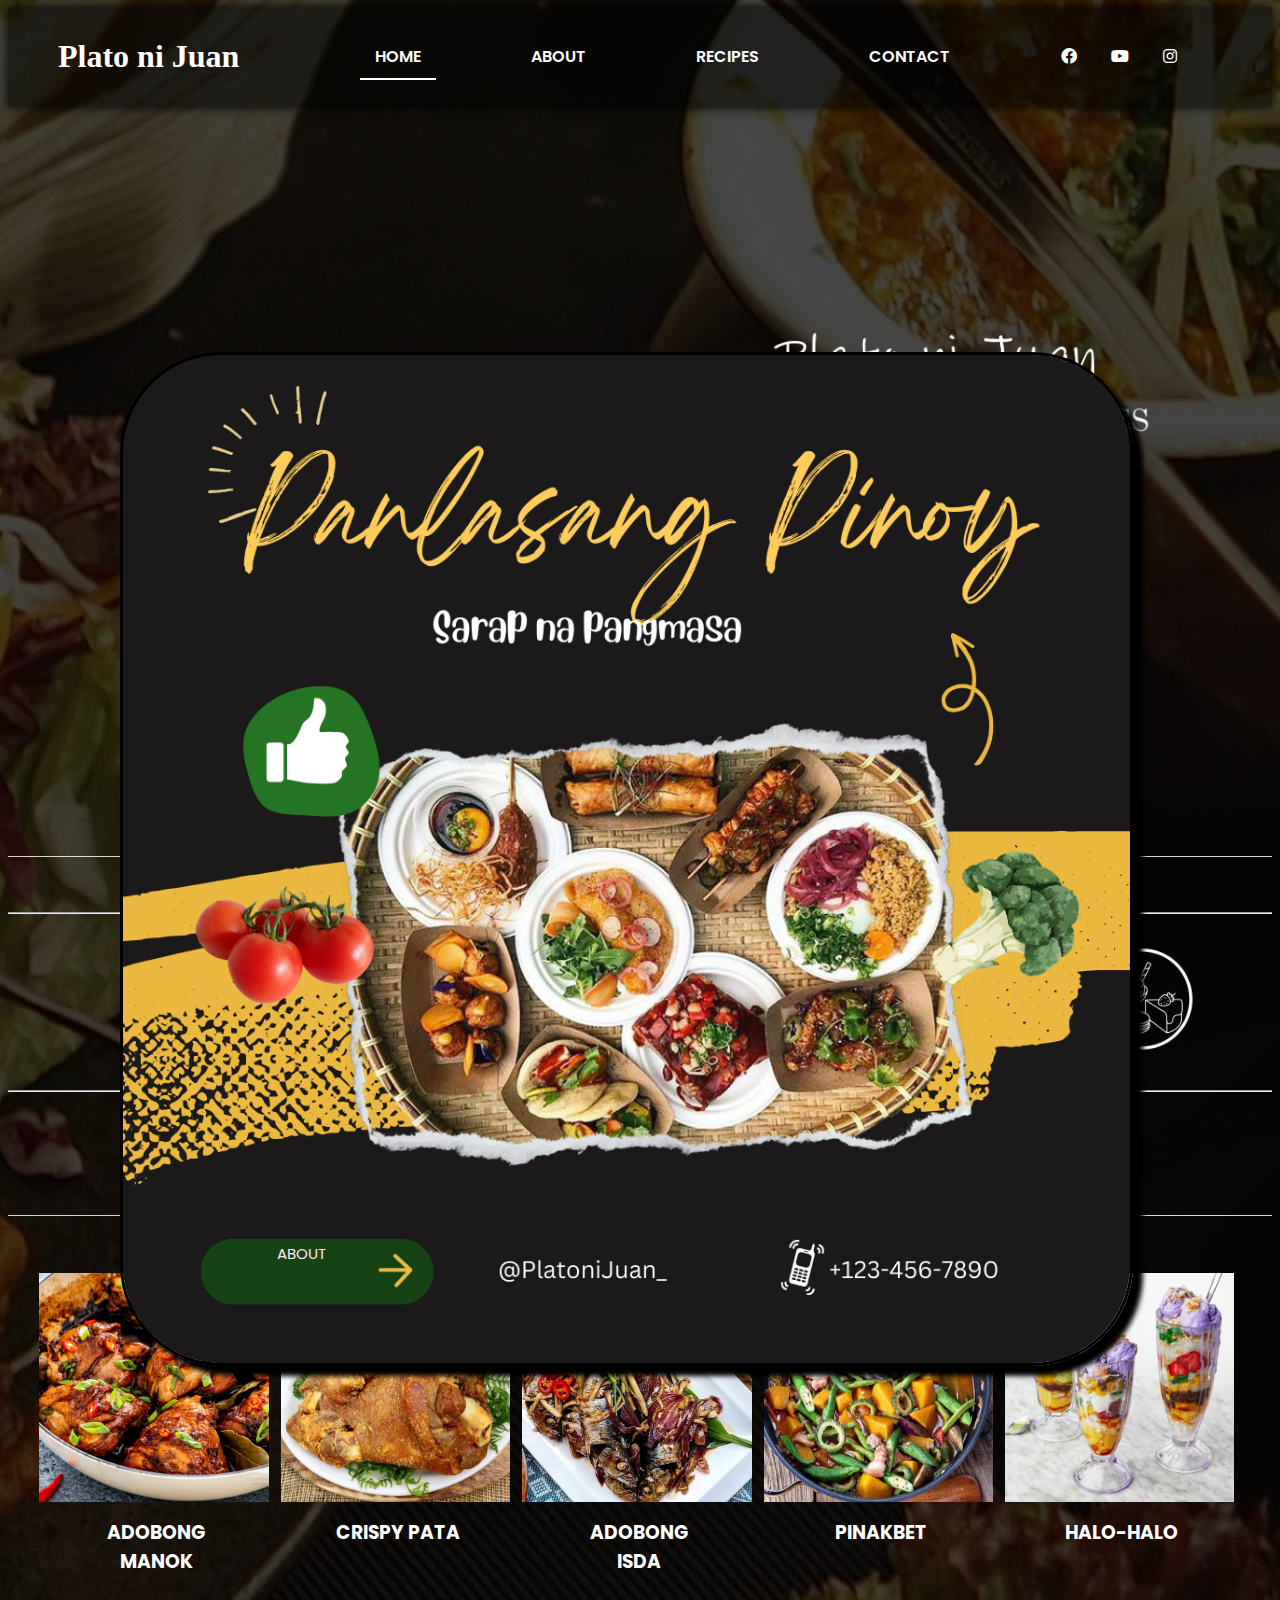
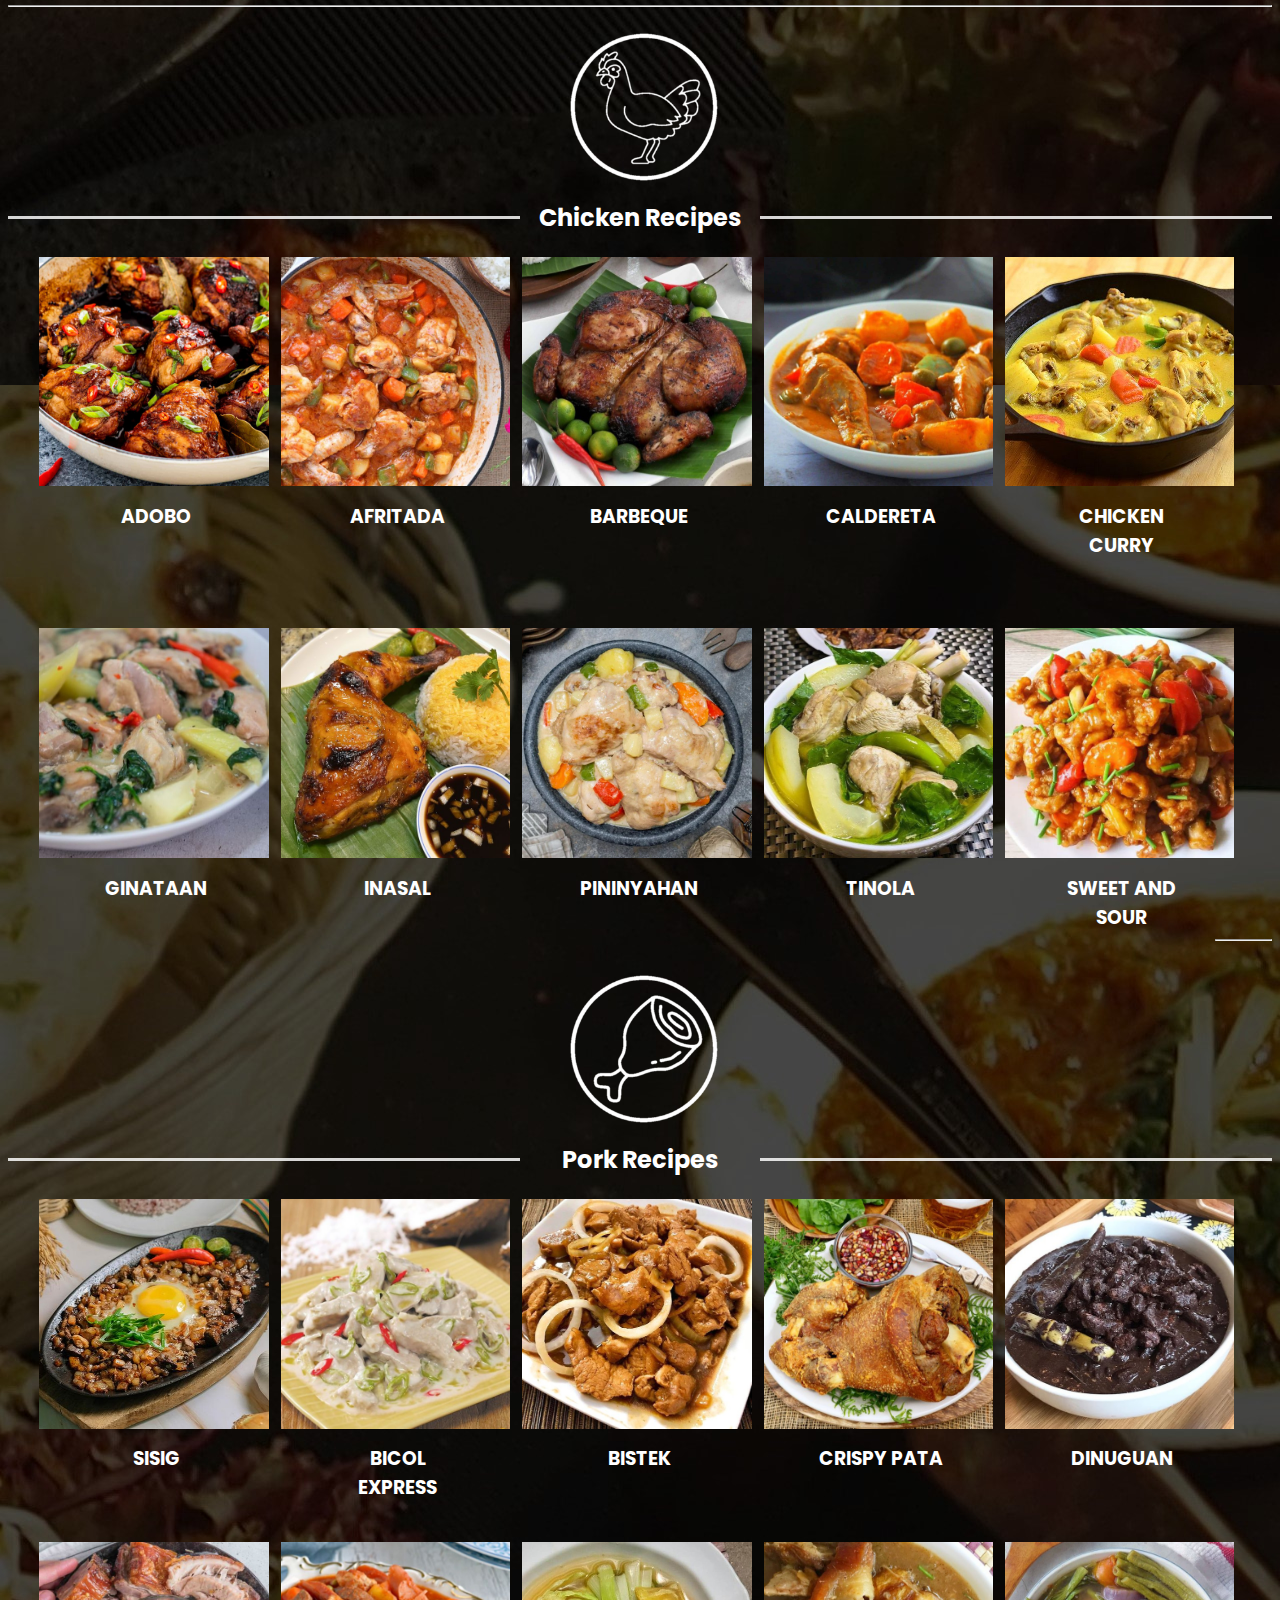
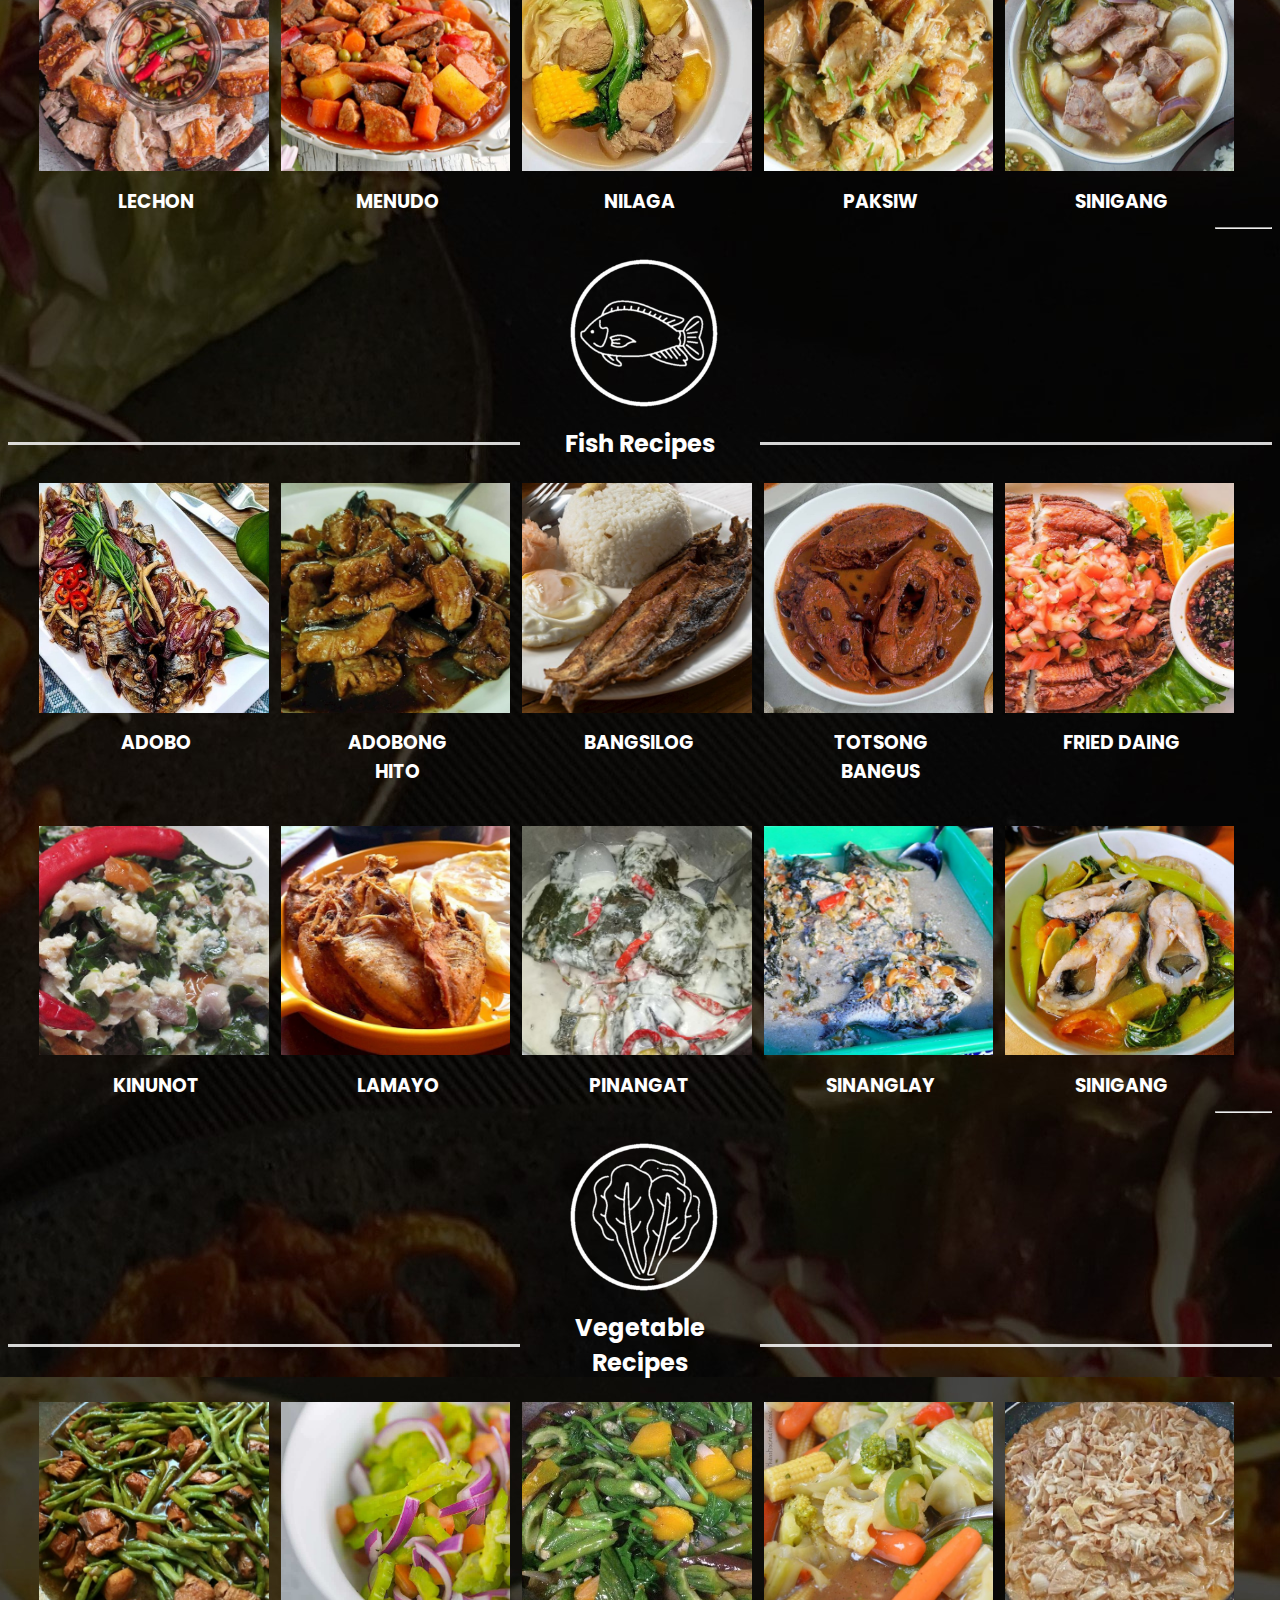
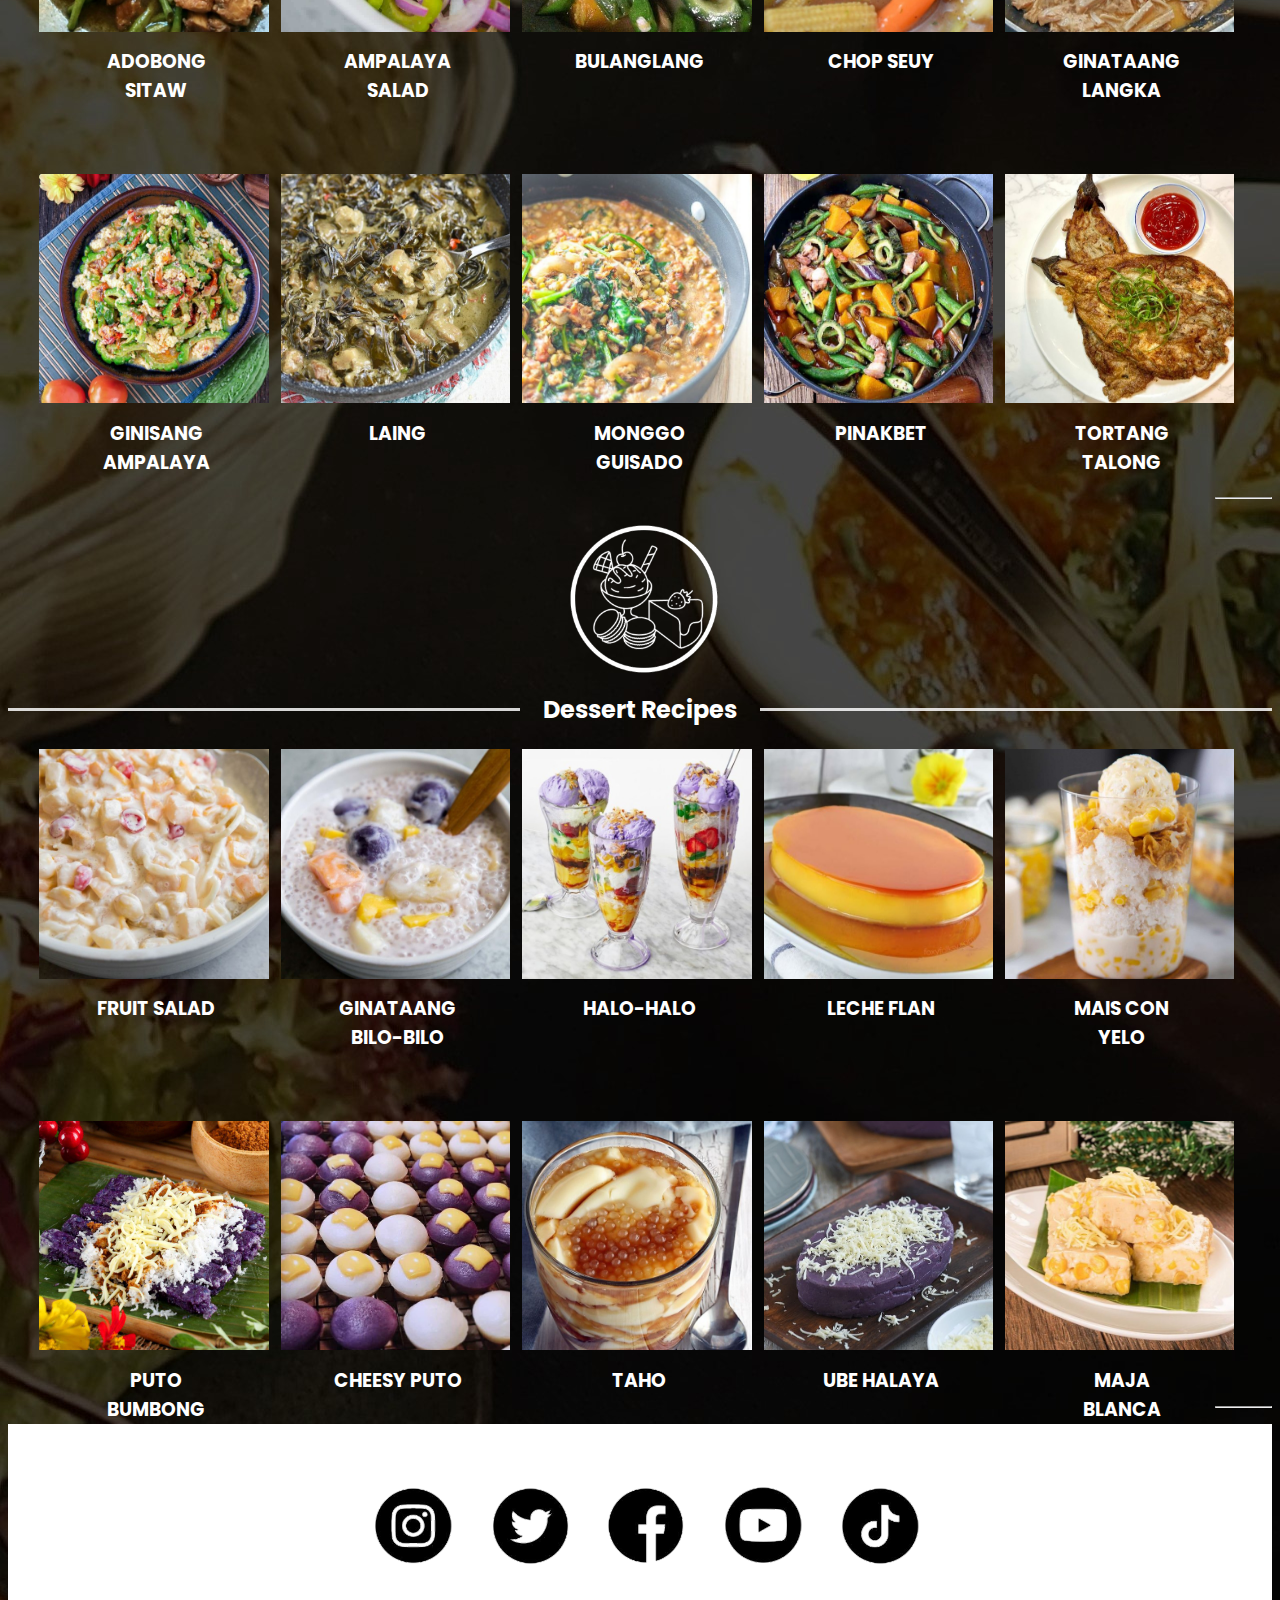
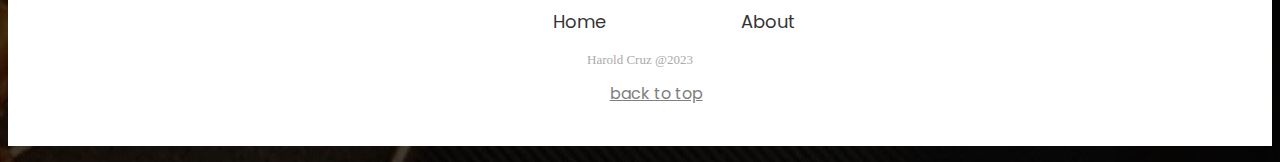
<file: index.html>
<html>
    <head>
        <title>
            Home
        </title>
        <link href="home_.css" rel="stylesheet" type="text/css">
        <meta charset="utf-8">
        <meta name="viewport" content="width=device-width, initial-scale=1.0">
        <link rel="stylesheet" href="https://cdn.jsdelivr.net/npm/bootstrap@4.1.3/dist/css/bootstrap.min.css" integrity="sha384-MCw98/SFnGE8fJT3GXwEOngsV7Zt27NXFoaoApmYm81iuXoPkFOJwJ8ERdknLPMO" crossorigin="anonymous">
        <link rel="stylesheet" href="https://cdnjs.cloudflare.com/ajax/libs/font-awesome/6.0.0-beta2/css/all.min.css">
        <link rel="icon" href="instagram.png" type="image/x-icon">

      </head>
      

  
    <body>
      <nav class="navbar fixed-top">
      <p>
          <div class="header">
            <input type="checbox" name="" id="chk1">
            <div class="logow" class="navbar-nav ml-auto"><h1>Plato ni Juan</h1></div>
            
           
              <ul>
                <li class="nav-item"> <a href="index.html" id="home" >Home</a></li>
                <li class="nav-item"> <a href="about.html" id="about" >About</a></li>
                <li class="nav-item"> <a href="recipes.html" id="recipe" >Recipes</a></li> 
                <li class="nav-item"> <a href="contact.php" id="contact" >Contact</a></li> 
                <li class="nav-item">
                  <a href="https://www.facebook.com/profile.php?id=100067698742326" class="nav-item"><i class="fab fa-facebook"></i></a>
                  <a href="https://www.youtube.com/" class="nav-item"><i class="fab fa-youtube"></i></a>
                  <a href="https://www.instagram.com/hagoldmendezz/" class="nav-item"><i class="fab fa-instagram"></i></a>
                </li>
              </ul>
          </div>
        </p>
      </nav>

        
      <div class="container-fluid">
        <div class="row">

          <div class="col-md-6">
<div class="slideshow-container">
  <div class="responsive1">
  <div class="mySlides fade">
    <div class="numbertext">1 / 3</div>
    <img src="slide2.png" style="width:100%" >
    <div class="text1"><a href="about.html">About</a></div>
  </div>
  </div>
  <div class="responsive1">
  <div class="mySlides fade">
    <div class="numbertext">2 / 3</div>
    <img src="slide3.png" style="width:100%">
    <div class="text2"><a href="recipes.html">Click Here</a></div>
  </div>
  </div>

  <div class="responsive1">
  <div class="mySlides fade">
    <div class="numbertext">3 / 3</div>
    <img src="slide4.png" style="width:100%">
    <div class="text3"> </div>
  </div>
  </div>
  
  </div>
  <br>
  
  <div style="text-align:center">
    <span class="dot"></span> 
    <span class="dot"></span> 
    <span class="dot"></span> 
  </div>

  
  <script src="https://code.jquery.com/jquery-3.6.0.min.js"></script>
<script>
  $(document).ready(function() {
    let slideIndex = 0;
    showSlides();

    function showSlides() {
      let slides = $(".mySlides");
      let dots = $(".dot");
      
      slides.hide();
      slideIndex++;
      
      if (slideIndex > slides.length) {
        slideIndex = 1;
      }
      
      dots.removeClass("active");
      
      slides.eq(slideIndex - 1).show();
      dots.eq(slideIndex - 1).addClass("active");
      
      setTimeout(showSlides, 4000);
    }
  });
</script>

    </div>

    <div class="col-md-6"></div>
    <div class="responsive2">
          <img src="tagline.png" alt="Cinque Terre" class="tagline">
        </a>
      </div>
    </div>
 
  
    <div class="responsive2">
    <h3 class="follow">
      Follow us on:
    </h3>
    
  
  
    <div class="logo0">
                    <a href="https://www.instagram.com/hagoldmendezz/" class="instagram"><i class="fab fa-instagram"></i></a>
                    <a href="https://www.twitter.com/" class="twitter"><i class="fab fa-twitter"></i></a>
                    <a href="https://www.facebook.com/profile.php?id=100067698742326" class="facebook"><i class="fab fa-facebook"></i></a>
                    <a href="https://www.youtube.com/" class="youtube"><i class="fab fa-youtube"></i></a>
                    <a href="https://www.tiktok.com/" class="tiktok"><i class="fab fa-tiktok"></i></a>
    </div>
  </div>
    </div>
    </div>

  </div>
  </div>
 

  

        <h2 class="title1"><span>TOP &nbsp;CATEGORIES</span></h2>
        <div class="hr1">
          <hr>
        </div>
          <br>
        
          
        
        <div class="responsive">
          <div class="gallery1">
            <a target="_blank" href="#chicken">
              <img src="logo_chicken.png" alt="Cinque Terre" width="600" height="400">
            </a>
          </div>
        </div>
        
        <div class="responsive">
          <div class="gallery1">
            <a target="_blank" href="#pork">
              <img src="logo_pig.png" alt="Cinque Terre" width="600" height="400">
            </a>
          </div>
        </div>

        <div class="responsive">
          <div class="gallery1">
            <a target="_blank" href="#fish">
              <img src="logo_fish.png" alt="Cinque Terre" width="600" height="400">
            </a>
          </div>
        </div>

        <div class="responsive">
          <div class="gallery1">
            <a target="_blank" href="#vegetable">
              <img src="logo_vegetables.png" alt="Cinque Terre" width="600" height="400">
            </a>
          </div>
        </div>

        <div class="responsive">
          <div class="gallery1">
            <a target="_blank" href="#dessert">
              <img src="logo_dessert.png" alt="Cinque Terre" width="600" height="400">
            </a>
          </div>
        </div>

        </div>
        <div class="hr2">
          <hr>
        </div>
        
        <br>
        

        <h2 class="title11"><span>Most Viewed Recipes</span></h2>
      

<div class="responsive">
    <div class="gallery">
      <a target="_blank" href="C adobo.jpg">
        <img src="C adobo.jpg" alt="Cinque Terre" width="600" height="400">
      </a>
      <div class="desc"><h3>Adobong Manok</h3></div>
    </div>
  </div>
  
  <div class="responsive">
    <div class="gallery">
      <a target="_blank" href="P crispypata.jpg">
        <img src="P crispypata.jpg" alt="Forest" width="600" height="400">
      </a>
      <div class="desc"><h3>Crispy Pata</h3></div>
    </div>
  </div>
  
  <div class="responsive">
    <div class="gallery">
      <a target="_blank" href="F adobo.jpg">
        <img src="F adobo.jpg" alt="Northern Lights" width="600" height="400">
      </a>
      <div class="desc"><h3>Adobong Isda</h3></div>
    </div>
  </div>
  
  <div class="responsive">
    <div class="gallery">
      <a target="_blank" href="V pinakbet.jpg">
        <img src="V pinakbet.jpg" alt="Mountains" width="600" height="400">
      </a>
      <div class="desc"><h3>Pinakbet</h3></div>
    </div>
  </div>

  <div class="responsive">
    <div class="gallery">
      <a target="_blank" href="D halohalo.jpg">
        <img src="D halohalo.jpg" alt="Mountains" width="600" height="400">
      </a>
      <div class="desc"><h3>Halo-halo</h3></div>
    </div>
  </div>
 
  <div class="hrM"><hr></div>

    <a href="#" name="chicken"><img src="logo_chicken.png" alt="logo" id="logochicken" > </a>
    <h2 class="chicken" ><span>Chicken Recipes</span></h2>

    
    <div class="responsive">
      <div class="gallery">
        <a target="_blank" href="recipes.html #Cadobo">
          <img src="C adobo.jpg" alt="Cinque Terre" width="600" height="400">
        </a>
        <div class="desc"><h3>Adobo</h3></div>
      </div>
    </div>

    <div class="responsive">
      <div class="gallery">
        <a target="_blank" href="recipes.html #Cafritada">
          <img src="C afritada.jpg" alt="Cinque Terre" width="600" height="400">
        </a>
        <div class="desc"><h3> Afritada</h3></div>
      </div>
    </div>

    <div class="responsive">
      <div class="gallery">
        <a target="_blank" href="recipes.html #Cbarbeque">
          <img src="C barbeque.jpg" alt="Cinque Terre" width="600" height="400">
        </a>
        <div class="desc"><h3> Barbeque</h3></div>
      </div>
    </div>

    <div class="responsive">
      <div class="gallery">
        <a target="_blank" href="recipes.html #Ccaldereta">
          <img src="C caldereta.jpg" alt="Cinque Terre" width="600" height="400">
        </a>
        <div class="desc"><h3> Caldereta</h3></div>
      </div>
    </div>

    <div class="responsive">
      <div class="gallery">
        <a target="_blank" href="recipes.html #Ccurry">
          <img src="C curry.jpg" alt="Cinque Terre" width="600" height="400">
        </a>
        <div class="desc"><h3>Chicken Curry</h3></div>
      </div>
    </div>

 <p class="p1">________________ </p>
    <div class="responsive">
      <div class="gallery">
        <a target="_blank" href="recipes.html #Cginataan">
          <img src="C ginataan.jpg" alt="Cinque Terre" width="600" height="400">
        </a>
        <div class="desc"><h3> Ginataan </h3></div>
      </div>
    </div>

    <div class="responsive">
      <div class="gallery">
        <a target="_blank" href="recipes.html #Cinasal">
          <img src="C inasal.jpg" alt="Cinque Terre" width="600" height="400">
        </a>
        <div class="desc"><h3> Inasal </h3></div>
      </div>
    </div>

    <div class="responsive">
      <div class="gallery">
        <a target="_blank" href="recipes.html #Cpininyahan">
          <img src="C pininyahan.jpg" alt="Cinque Terre" width="600" height="400">
        </a>
        <div class="desc"><h3> Pininyahan</h3></div>
      </div>
    </div>

    <div class="responsive">
      <div class="gallery">
        <a target="_blank" href="recipes.html #Ctinola">
          <img src="C tinola.jpg" alt="Cinque Terre" width="600" height="400">
        </a>
        <div class="desc"><h3> Tinola </h3></div>
      </div>
    </div>

    <div class="responsive">
      <div class="gallery">
        <a target="_blank" href="recipes.html #Csweetandsour">
          <img src="C sweet and sour.jpg" alt="Cinque Terre" width="600" height="400">
        </a>
        <div class="desc"><h3> Sweet and Sour </h3></div>
      </div>
    </div>

    
    <div class="hrC"><hr></div>

    <a href="#" name="pork"><img src="logo_pig.png" alt="logo" id="logopork" > </a>
    <h2 class="pork" ><span>Pork Recipes</span></h2>

    
    <div class="responsive">
      <div class="gallery">
        <a target="_blank" href="recipes.html #Psisig">
          <img src="P sisig.jpg" alt="Cinque Terre" width="600" height="400">
        </a>
        <div class="desc"><h3>Sisig</h3></div>
      </div>
    </div>

    <div class="responsive">
      <div class="gallery">
        <a target="_blank" href="recipes.html #Pbicolexpress">
          <img src="P bicol express.jpg" alt="Cinque Terre" width="600" height="400">
        </a>
        <div class="desc"><h3>Bicol Express</h3></div>
      </div>
    </div>

    <div class="responsive">
      <div class="gallery">
        <a target="_blank" href="recipes.html #Pbistek">
          <img src="P bistek.jpg" alt="Cinque Terre" width="600" height="400">
        </a>
        <div class="desc"><h3> Bistek</h3></div>
      </div>
    </div>

    <div class="responsive">
      <div class="gallery">
        <a target="_blank" href="recipes.html #Pcrispypata">
          <img src="P crispypata.jpg" alt="Cinque Terre" width="600" height="400">
        </a>
        <div class="desc"><h3> Crispy Pata</h3></div>
      </div>
    </div>

    <div class="responsive">
      <div class="gallery">
        <a target="_blank" href="recipes.html #Pdinuguan">
          <img src="P dinuguan.jpg" alt="Cinque Terre" width="600" height="400">
        </a>
        <div class="desc"><h3>Dinuguan</h3></div>
      </div>
    </div>

 <p class="p1">________________ </p>
    <div class="responsive">
      <div class="gallery">
        <a target="_blank" href="recipes.html #Plechon">
          <img src="P lechon.jpg" alt="Cinque Terre" width="600" height="400">
        </a>
        <div class="desc"><h3> Lechon </h3></div>
      </div>
    </div>

    <div class="responsive">
      <div class="gallery">
        <a target="_blank" href="recipes.html #Pmenudo">
          <img src="P menudo.jpg" alt="Cinque Terre" width="600" height="400">
        </a>
        <div class="desc"><h3> Menudo</h3></div>
      </div>
    </div>

    <div class="responsive">
      <div class="gallery">
        <a target="_blank" href="recipes.html #Pnilaga">
          <img src="P nilaga.jpg" alt="Cinque Terre" width="600" height="400">
        </a>
        <div class="desc"><h3> Nilaga</h3></div>
      </div>
    </div>

    <div class="responsive">
      <div class="gallery">
        <a target="_blank" href="recipes.html #Ppaksiw">
          <img src="P paksiw.jpg" alt="Cinque Terre" width="600" height="400">
        </a>
        <div class="desc"><h3> Paksiw </h3></div>
      </div>
    </div>

    <div class="responsive">
      <div class="gallery">
        <a target="_blank" href="recipes.html #Psinigang">
          <img src="P sinigang.jpg" alt="Cinque Terre" width="600" height="400">
        </a>
        <div class="desc"><h3> Sinigang </h3></div>
      </div>
    </div>

    
    <div class="hrP"><hr></div>

    <a href="#" name="fish"><img src="logo_fish.png" alt="logo" id="logofish" > </a>
    <h2 class="fish" ><span>Fish Recipes</span></h2>

    
    <div class="responsive">
      <div class="gallery">
        <a target="_blank" href="recipes.html #Fadobo">
          <img src="F adobo.jpg" alt="Cinque Terre" width="600" height="400">
        </a>
        <div class="desc"><h3>Adobo</h3></div>
      </div>
    </div>

    <div class="responsive">
      <div class="gallery">
        <a target="_blank" href="recipes.html #Fadobonghito">
          <img src="F adobo hito.jpg" alt="Cinque Terre" width="600" height="400">
        </a>
        <div class="desc"><h3> Adobong Hito</h3></div>
      </div>
    </div>

    <div class="responsive">
      <div class="gallery">
        <a target="_blank" href="recipes.html #Fbangsilog">
          <img src="F bangsilog.jpg" alt="Cinque Terre" width="600" height="400">
        </a>
        <div class="desc"><h3> Bangsilog</h3></div>
      </div>
    </div>

    <div class="responsive">
      <div class="gallery">
        <a target="_blank" href="recipes.html #Fdaing">
          <img src="F daing.jpg" alt="Cinque Terre" width="600" height="400">
        </a>
        <div class="desc"><h3> Totsong Bangus </h3></div>
      </div>
    </div>

    <div class="responsive">
      <div class="gallery">
        <a target="_blank" href="recipes.html #Ffrieddaing">
          <img src="F fried daing.jpg" alt="Cinque Terre" width="600" height="400">
        </a>
        <div class="desc"><h3>Fried Daing</h3></div>
      </div>
    </div>

 <p class="p1">________________ </p>
    <div class="responsive">
      <div class="gallery">
        <a target="_blank" href="recipes.html #Fkinunot">
          <img src="F kinunot.jpg" alt="Cinque Terre" width="600" height="400">
        </a>
        <div class="desc"><h3> Kinunot </h3></div>
      </div>
    </div>

    <div class="responsive">
      <div class="gallery">
        <a target="_blank" href="recipes.html #Flamayo">
          <img src="F lamayo.jpg" alt="Cinque Terre" width="600" height="400">
        </a>
        <div class="desc"><h3> Lamayo </h3></div>
      </div>
    </div>

    <div class="responsive">
      <div class="gallery">
        <a target="_blank" href="recipes.html #Fpinangat">
          <img src="F pinangat.jpg" alt="Cinque Terre" width="600" height="400">
        </a>
        <div class="desc"><h3> Pinangat</h3></div>
      </div>
    </div>

    <div class="responsive">
      <div class="gallery">
        <a target="_blank" href="recipes.html #Fsinanglay">
          <img src="F sinanglay.jpg" alt="Cinque Terre" width="600" height="400">
        </a>
        <div class="desc"><h3> Sinanglay </h3></div>
      </div>
    </div>

    <div class="responsive">
      <div class="gallery">
        <a target="_blank" href="recipes.html #Fsinigang">
          <img src="F sinigang.jpg" alt="Cinque Terre" width="600" height="400">
        </a>
        <div class="desc"><h3> Sinigang </h3></div>
      </div>
    </div>

    
    <div class="hrF"><hr></div>

    <a href="#" name="vegetable"><img src="logo_vegetables.png" alt="logo" id="logovegetable" > </a>
    <h2 class="vegetable" ><span>Vegetable Recipes</span></h2>

    
    <div class="responsive">
      <div class="gallery">
        <a target="_blank" href="recipes.html #Vadobongsitaw">
          <img src="V adobong sitaw.jpg" alt="Cinque Terre" width="600" height="400">
        </a>
        <div class="desc"><h3>Adobong Sitaw</h3></div>
      </div>
    </div>

    <div class="responsive">
      <div class="gallery">
        <a target="_blank" href="recipes.html #Vampalayasalad">
          <img src="V ampalayasalad.jpg" alt="Cinque Terre" width="600" height="400">
        </a>
        <div class="desc"><h3> Ampalaya Salad</h3></div>
      </div>
    </div>

    <div class="responsive">
      <div class="gallery">
        <a target="_blank" href="recipes.html #Vbulanglang">
          <img src="V bulanglang.jpg" alt="Cinque Terre" width="600" height="400">
        </a>
        <div class="desc"><h3> Bulanglang</h3></div>
      </div>
    </div>

    <div class="responsive">
      <div class="gallery">
        <a target="_blank" href="recipes.html #Vchopseuy">
          <img src="V chopseuy.jpg" alt="Cinque Terre" width="600" height="400">
        </a>
        <div class="desc"><h3> Chop Seuy</h3></div>
      </div>
    </div>

    <div class="responsive">
      <div class="gallery">
        <a target="_blank" href="recipes.html #Vginataanglangka">
          <img src="V ginataanglangka.jpg" alt="Cinque Terre" width="600" height="400">
        </a>
        <div class="desc"><h3>Ginataang Langka</h3></div>
      </div>
    </div>

 <p class="p1">________________ </p>
    <div class="responsive">
      <div class="gallery">
        <a target="_blank" href="recipes.html #Vginisangampalaya">
          <img src="V ginisang ampalaya.jpg" alt="Cinque Terre" width="600" height="400">
        </a>
        <div class="desc"><h3> Ginisang Ampalaya </h3></div>
      </div>
    </div>

    <div class="responsive">
      <div class="gallery">
        <a target="_blank" href="recipes.html #Vlaing">
          <img src="V laing.jpg" alt="Cinque Terre" width="600" height="400">
        </a>
        <div class="desc"><h3> Laing </h3></div>
      </div>
    </div>

    <div class="responsive">
      <div class="gallery">
        <a target="_blank" href="recipes.html #Vmonggoguisado">
          <img src="V monggo guisado.jpg" alt="Cinque Terre" width="600" height="400">
        </a>
        <div class="desc"><h3> Monggo Guisado</h3></div>
      </div>
    </div>

    <div class="responsive">
      <div class="gallery">
        <a target="_blank" href="recipes.html #Vpinakbet">
          <img src="V pinakbet.jpg" alt="Cinque Terre" width="600" height="400">
        </a>
        <div class="desc"><h3> Pinakbet</h3></div>
      </div>
    </div>

    <div class="responsive">
      <div class="gallery">
        <a target="_blank" href="recipes.html #Vtortangtalong">
          <img src="V tortang talong.jpg" alt="Cinque Terre" width="600" height="400">
        </a>
        <div class="desc"><h3> Tortang Talong </h3></div>
      </div>
    </div>

    
    <div class="hrV"><hr></div>

    <a href="#" name="dessert"><img src="logo_dessert.png" alt="logo" id="logodessert" > </a>
    <h2 class="dessert" ><span>Dessert Recipes</span></h2>

    
    <div class="responsive">
      <div class="gallery">
        <a target="_blank" href="recipes.html #Dfruitsalad">
          <img src="D fruit salad.jpg" alt="Cinque Terre" width="600" height="400">
        </a>
        <div class="desc"><h3>Fruit Salad</h3></div>
      </div>
    </div>

    <div class="responsive">
      <div class="gallery">
        <a target="_blank" href="recipes.html #Dginataangbilobilo">
          <img src="D ginataang bilo.jpg" alt="Cinque Terre" width="600" height="400">
        </a>
        <div class="desc"><h3> Ginataang Bilo-bilo</h3></div>
      </div>
    </div>

    <div class="responsive">
      <div class="gallery">
        <a target="_blank" href="recipes.html #Dhalohalo">
          <img src="D halohalo.jpg" alt="Cinque Terre" width="600" height="400">
        </a>
        <div class="desc"><h3> Halo-halo</h3></div>
      </div>
    </div>

    <div class="responsive">
      <div class="gallery">
        <a target="_blank" href="recipes.html #Dlecheflan">
          <img src="D leche flan.jpg" alt="Cinque Terre" width="600" height="400">
        </a>
        <div class="desc"><h3> Leche Flan </h3></div>
      </div>
    </div>

    <div class="responsive">
      <div class="gallery">
        <a target="_blank" href="recipes.html #Dmaisconyelo">
          <img src="D mais con yelo.jpg" alt="Cinque Terre" width="600" height="400">
        </a>
        <div class="desc"><h3>Mais Con Yelo</h3></div>
      </div>
    </div>

 <p class="p1">________________ </p>
    <div class="responsive">
      <div class="gallery">
        <a target="_blank" href="recipes.html #Dputobumbong">
          <img src="D puto bongbong.jpg" alt="Cinque Terre" width="600" height="400">
        </a>
        <div class="desc"><h3> Puto Bumbong </h3></div>
      </div>
    </div>

    <div class="responsive">
      <div class="gallery">
        <a target="_blank" href="recipes.html #Dcheesyputo">
          <img src="D puto.jpg" alt="Cinque Terre" width="600" height="400">
        </a>
        <div class="desc"><h3> Cheesy Puto </h3></div>
      </div>
    </div>

    <div class="responsive">
      <div class="gallery">
        <a target="_blank" href="recipes.html #Dtaho">
          <img src="D taho.jpg" alt="Cinque Terre" width="600" height="400">
        </a>
        <div class="desc"><h3> Taho </h3></div>
      </div>
    </div>

    <div class="responsive">
      <div class="gallery">
        <a target="_blank" href="recipes.html #Dubehalaya">
          <img src="D ube halaya.jpg" alt="Cinque Terre" width="600" height="400">
        </a>
        <div class="desc"><h3> Ube Halaya </h3></div>
      </div>
    </div>

    <div class="responsive">
      <div class="gallery">
        <a target="_blank" href="recipes.html #Dmajablanca">
          <img src="d maja blanca.jpg" alt="Cinque Terre" width="600" height="400">
        </a>
        <div class="desc"><h3> Maja Blanca </h3></div>
      </div>
    </div>
    <div class="hrD"><hr></div>
    

    <div class="foot">
      <p>
       <section class="footer">
         <div class="social">
             <a href="https://www.instagram.com/hagoldmendezz/https://www.instagram.com/hagoldmendezz/" class="instagram"><img src="instagram.png"></a>
             <a href="https://twitter.com/homehttps://twitter.com/home" class="twitter"><img src="twitter.png"></a>
             <a href="https://www.facebook.com/profile.php?id=100067698742326" class="facebook"><img src="facebook.png"></a>
             <a href="https://www.youtube.com/https://www.youtube.com/" class="youtube"><img src="youtube.png"></a>
             <a href="https://www.tiktok.com/https://www.tiktok.com/" class="tiktok"><img src="tiktok.png"></a>
         </div>
    
         <ul class="list">
           <li>
             <a href="home_.html">Home</a>
           </li>
           <li>
             <a href="about.html">About</a>
           </li>
         </ul>
    
         <p class="copyright">
           Harold Cruz @2023
         </p>
         <a href="#" class="back">back to top</a>
    
       </section>
     </p>
    </div>
  </div>
  
  
      <script src="https://cdn.jsdelivr.net/npm/@popperjs/core@2.9.2/dist/umd/popper.min.js" integrity="sha384-IQsoLXl5PILFhosVNubq5LC7Qb9DXgDA9i+tQ8Zj3iwWAwPtgFTxbJ8NT4GN1R8p" crossorigin="anonymous"></script>
      <script src="https://cdn.jsdelivr.net/npm/bootstrap@5.0.2/dist/js/bootstrap.min.js" integrity="sha384-cVKIPhGWiC2Al4u+LWgxfKTRIcfu0JTxR+EQDz/bgldoEyl4H0zUF0QKbrJ0EcQF" crossorigin="anonymous"></script>
    
        </body>
        </html>
</file>
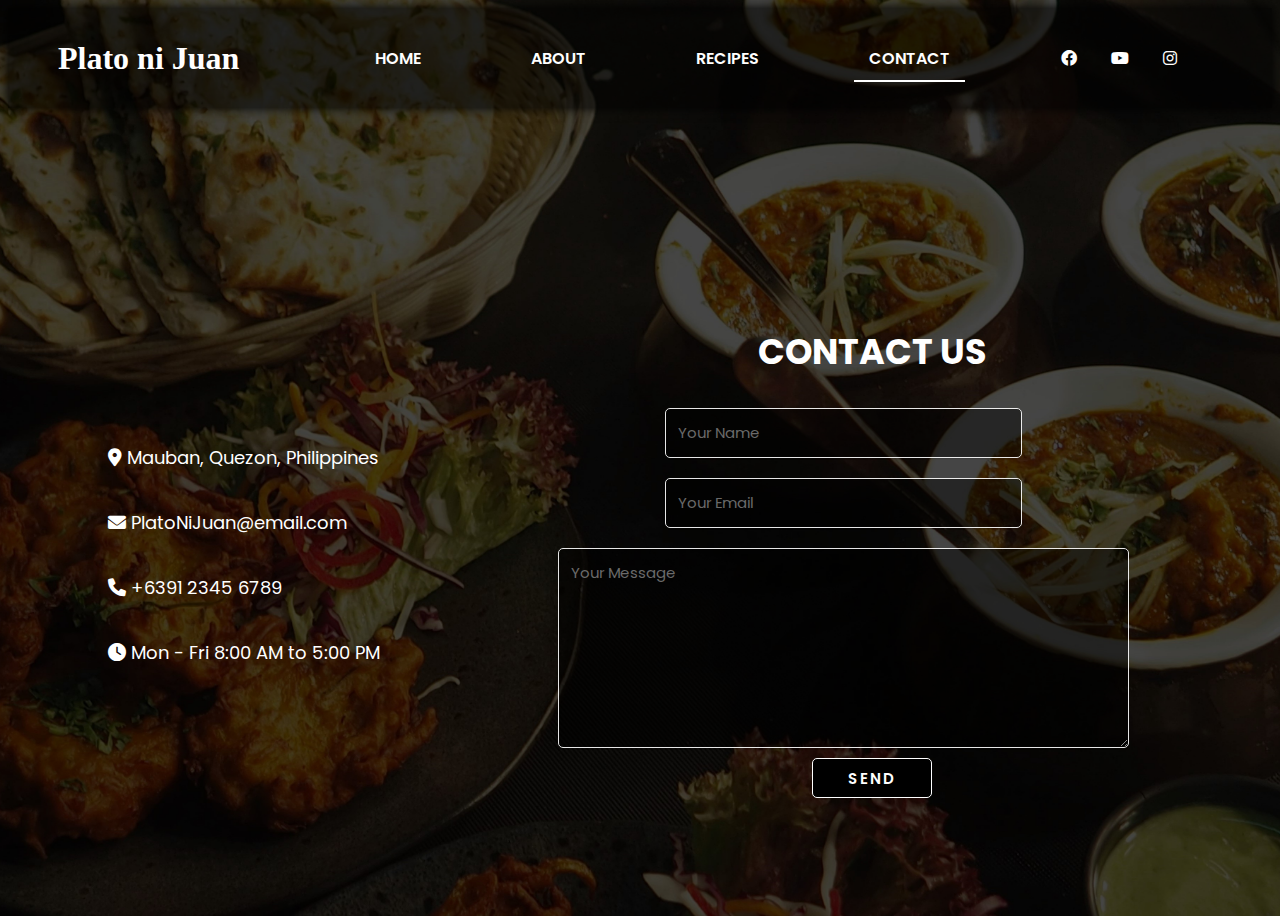
<file: contact.html>
<html>
    <head>
        <title>
            Contact
        </title>
        <link href="contact.css" rel="stylesheet" type="text/css">
        <meta charset="utf-8">
        <meta name="viewport" content="width=device-width, initial-scale=1.0">
        <link rel="stylesheet" href="https://cdn.jsdelivr.net/npm/bootstrap@4.1.3/dist/css/bootstrap.min.css" integrity="sha384-MCw98/SFnGE8fJT3GXwEOngsV7Zt27NXFoaoApmYm81iuXoPkFOJwJ8ERdknLPMO" crossorigin="anonymous">
        <link rel="stylesheet" href="https://cdnjs.cloudflare.com/ajax/libs/font-awesome/6.0.0-beta2/css/all.min.css">
        <link rel="icon" href="instagram.png" type="image/x-icon">
    </head>
  
    <body>
      <nav class="navbar fixed-top">
      <p>
          <div class="header">
            <input type="checbox" name="" id="chk1">
            <div class="logow" class="navbar-nav ml-auto"><h1>Plato ni Juan</h1></div>
            
          
              <ul>
                <li class="nav-item"> <a href="index.html" id="home" >Home</a></li>
                <li class="nav-item"> <a href="about.html" id="about" >About</a></li>
                <li class="nav-item"> <a href="recipes.html" id="recipe" >Recipes</a></li> 
                <li class="nav-item"> <a href="contact.html" id="contact" >Contact</a></li> 
                <li class="nav-item">
                  <a href="https://www.facebook.com/profile.php?id=100067698742326" class="nav-item"><i class="fab fa-facebook"></i></a>
                  <a href="https://www.youtube.com/" class="nav-item"><i class="fab fa-youtube"></i></a>
                  <a href="https://www.instagram.com/hagoldmendezz/" class="nav-item"><i class="fab fa-instagram"></i></a>
                </li>
              </ul>
          </div>
        </p>
      </nav>

<br><br><br><br><br><br>
<div class="contact-section">
  <div class="contact-info">
    <div><i class="fas fa-map-marker-alt"></i> Mauban, Quezon, Philippines</div>
    <div><i class="fas fa-envelope"></i> PlatoNiJuan@email.com</div>
    <div><i class="fas fa-phone"></i> +6391 2345 6789 </div>
    <div><i class="fas fa-clock"></i> Mon - Fri 8:00 AM to 5:00 PM</div>
  </div>
  <div class="contact-form">
    <h2>Contact Us</h2>
    <form class="contact" action="send.php" method="post">
      <input type="text" name="name" class="text-box" placeholder="Your Name" required>
      <input type="email" name="email" class="text-box" placeholder="Your Email" required>
      <textarea name="message" rows="5" placeholder="Your Message" required></textarea>
    <input type="submit" name="submit" class="send-btn" value="Send">
    </form>
  </div>
</div>

<script src="https://cdn.jsdelivr.net/npm/@popperjs/core@2.9.2/dist/umd/popper.min.js" integrity="sha384-IQsoLXl5PILFhosVNubq5LC7Qb9DXgDA9i+tQ8Zj3iwWAwPtgFTxbJ8NT4GN1R8p" crossorigin="anonymous"></script>
<script src="https://cdn.jsdelivr.net/npm/bootstrap@5.0.2/dist/js/bootstrap.min.js" integrity="sha384-cVKIPhGWiC2Al4u+LWgxfKTRIcfu0JTxR+EQDz/bgldoEyl4H0zUF0QKbrJ0EcQF" crossorigin="anonymous"></script>

  
        </body>
        </html>
</file>
<file: drive.html>
<html>
    <head><title>drive</title></head>
    <style>body { 
        background: #2D2E31;
        overflow: hidden;
        font-family: 'Open Sans', sans-serif;
        margin-top: 10%;
      }
      .loop-wrapper {
        margin: 0 auto;
        position: relative;
        display: block;
        width: 600px;
        height: 250px;
        overflow: hidden;
        border-bottom: 3px solid #fff;
        color: #fff;
      }
      .mountain {
        position: absolute;
        right: -900px;
        bottom: -20px;
        width: 2px;
        height: 2px;
        box-shadow: 
          0 0 0 50px #af790e,
          60px 50px 0 70px #af790e,
          90px 90px 0 50px #af790e,
          250px 250px 0 50px #af790e,
          290px 320px 0 50px #af790e,
          320px 400px 0 50px #af790e
          ;
        transform: rotate(130deg);
        animation: mtn 20s linear infinite;
      }
      .hill {
        position: absolute;
        right: -900px;
        bottom: -50px;
        width: 400px;
        border-radius: 50%;
        height: 20px;
        box-shadow: 
          0 0 0 50px #cc8f14,
          -20px 0 0 20px #cc8f14,
          -90px 0 0 50px #cc8f14,
          250px 0 0 50px #cc8f14,
          290px 0 0 50px #cc8f14,
          620px 0 0 50px #cc8f14;
        animation: hill 4s 2s linear infinite;
      }
      .tree, .tree:nth-child(2), .tree:nth-child(3) {
        position: absolute;
        height: 100px; 
        width: 35px;
        bottom: 0;
        background: url(https://s3-us-west-2.amazonaws.com/s.cdpn.io/130015/tree.svg) no-repeat;
      }
      .rock {
        margin-top: -17%;
        height: 2%; 
        width: 2%;
        bottom: -2px;
        border-radius: 20px;
        position: absolute;
        background: #ddd;
      }
      .truck, .wheels {
        transition: all ease;
        width: 85px;
        margin-right: -60px;
        bottom: 0px;
        right: 50%;
        position: absolute;
        background: #eee;
      }
      .truck {
        background: url(https://s3-us-west-2.amazonaws.com/s.cdpn.io/130015/truck.svg) no-repeat;
        background-size: contain;
        height: 60px;
      }
      .truck:before {
        content: " ";
        position: absolute;
        width: 25px;
        box-shadow:
          -30px 28px 0 1.5px #fff,
           -35px 18px 0 1.5px #fff;
      }
      .wheels {
        background: url(https://s3-us-west-2.amazonaws.com/s.cdpn.io/130015/wheels.svg) no-repeat;
        height: 15px;
        margin-bottom: 0;
      }
      
      .tree  { animation: tree 3s 0.000s linear infinite; }
      .tree:nth-child(2)  { animation: tree2 2s 0.150s linear infinite; }
      .tree:nth-child(3)  { animation: tree3 8s 0.050s linear infinite; }
      .rock  { animation: rock 4s   -0.530s linear infinite; }
      .truck  { animation: truck 4s   0.080s ease infinite; }
      .wheels  { animation: truck 4s   0.001s ease infinite; }
      .truck:before { animation: wind 1.5s   0.000s ease infinite; }
      
      
      @keyframes tree {
        0%   { transform: translate(1350px); }
        50% {}
        100% { transform: translate(-50px); }
      }
      @keyframes tree2 {
        0%   { transform: translate(650px); }
        50% {}
        100% { transform: translate(-50px); }
      }
      @keyframes tree3 {
        0%   { transform: translate(2750px); }
        50% {}
        100% { transform: translate(-50px); }
      }
      
      @keyframes rock {
        0%   { right: -200px; }
        100% { right: 2000px; }
      }
      @keyframes truck {
        0%   { }
        6%   { transform: translateY(0px); }
        7%   { transform: translateY(-6px); }
        9%   { transform: translateY(0px); }
        10%   { transform: translateY(-1px); }
        11%   { transform: translateY(0px); }
        100%   { }
      }
      @keyframes wind {
        0%   {  }
        50%   { transform: translateY(3px) }
        100%   { }
      }
      @keyframes mtn {
        100% {
          transform: translateX(-2000px) rotate(130deg);
        }
      }
      @keyframes hill {
        100% {
          transform: translateX(-2000px);
        }
      }
      </style>
    <body>
        <div class="loop-wrapper">
            <div class="mountain"></div>
            <div class="hill"></div>
            <div class="tree"></div>
            <div class="tree"></div>
            <div class="tree"></div>
            <div class="rock"></div>
            <div class="truck"></div>
            <div class="wheels"></div>
          </div> 
    </body>
</html>
</file>
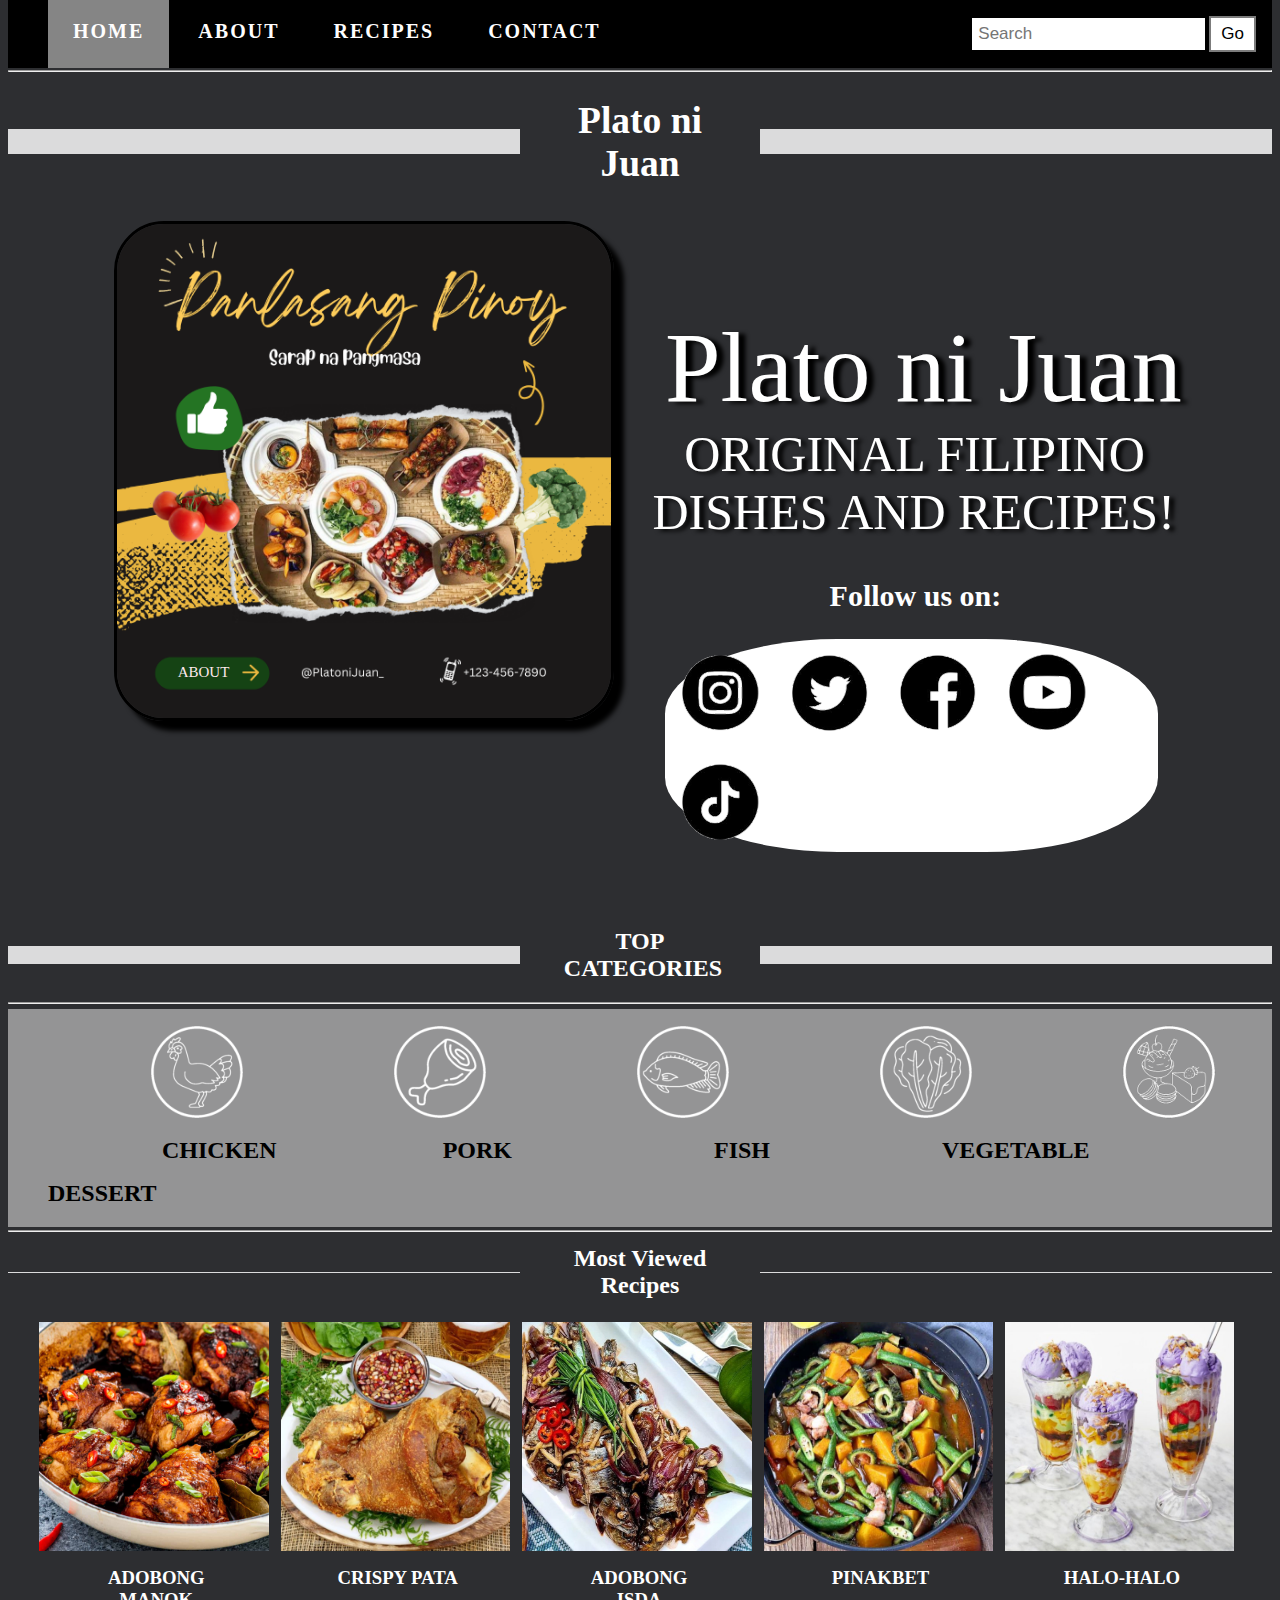
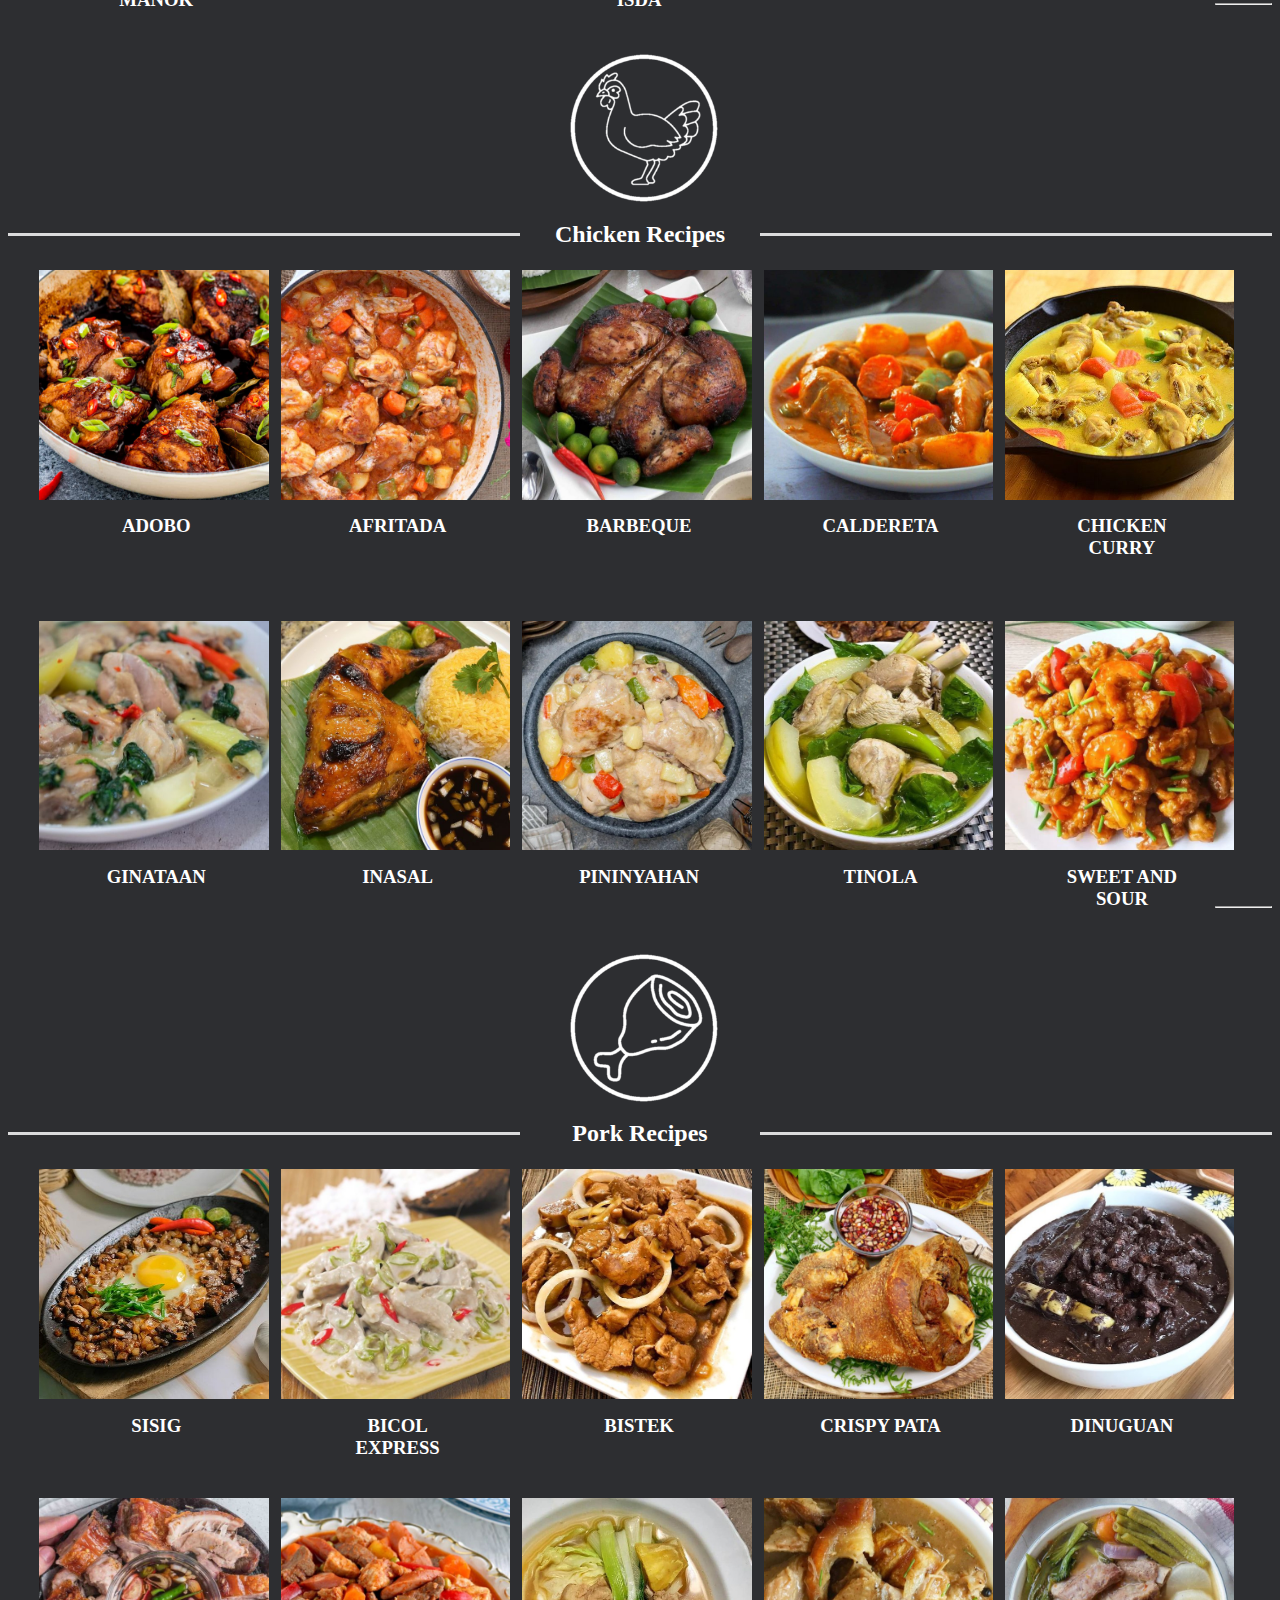
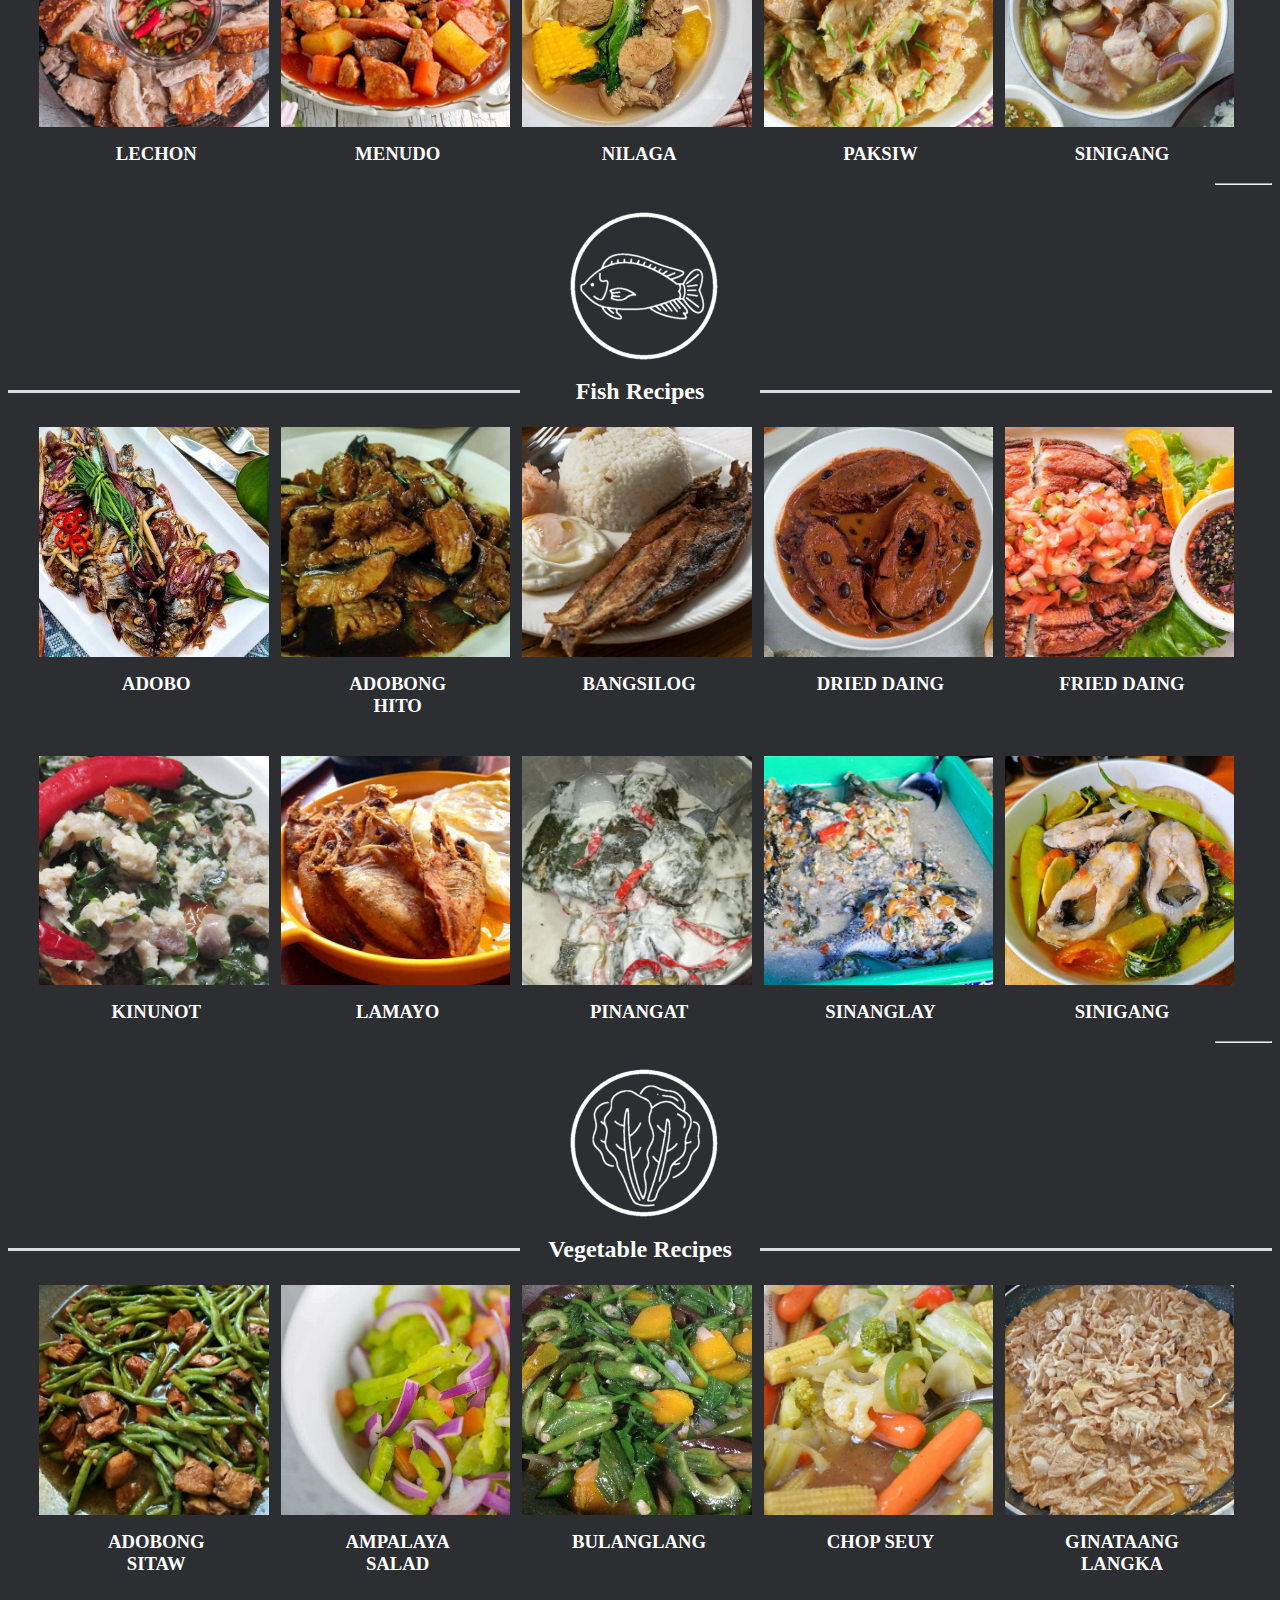
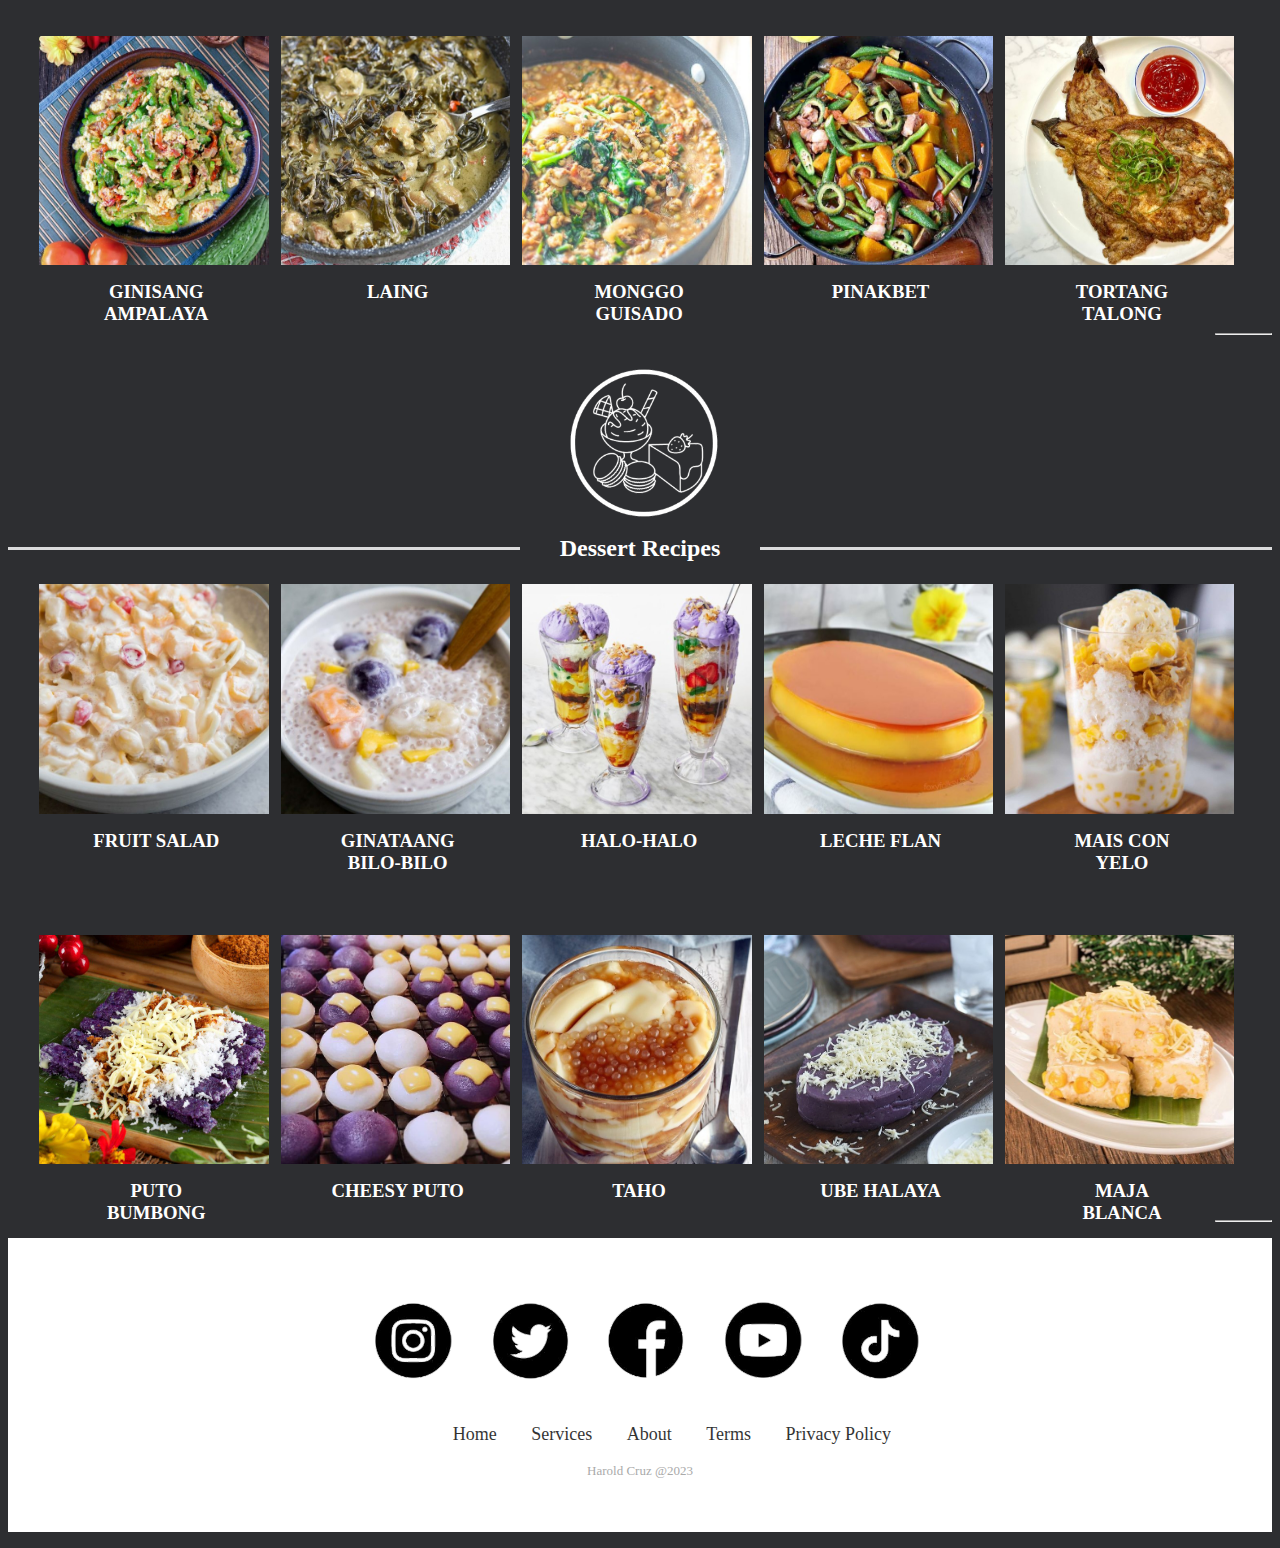
<file: menu.html>
<html>
    <head>
        <title>
            Recipe
        </title>
        <link href="menu.css" rel="stylesheet" type="text/css">
    </head>

    <body>
        <div class="header">
        <ul>
        <li> <a href="home.html" id="menu">Home</a></li>
        <li> <a href="about.html">About</a></li>
        <li> <a href="menu.html">Recipes</a></li>
        <li> <a href="contact.html">Contact</a></li>   
        <div class="search-container">
          <form action="menu.html">
            <input type="text" placeholder="Search" name="search">
            <button type="submit">Go</button>
          </form>
        </div>
        </div>  
        </ul>    
            
        <div class="hr5"><hr></div>

        
<div class="titleMain"><h2><span>Plato ni Juan</span></h2></div>

    
<div class="slideshow-container">

  <div class="mySlides fade">
    <div class="numbertext">1 / 3</div>
    <img src="slide2.png" style="width:100%">
    <div class="text1"><a href="about.html">About</a></div>
  </div>
  
  <div class="mySlides fade">
    <div class="numbertext">2 / 3</div>
    <img src="slide3.png" style="width:100%">
    <div class="text2"><a href="menu.html"></a></div>
  </div>
  
  <div class="mySlides fade">
    <div class="numbertext">3 / 3</div>
    <img src="slide4.png" style="width:100%">
    <div class="text3">Caption Three</div>
  </div>
  
  </div>
  <br>
  
  <div style="text-align:center">
    <span class="dot"></span> 
    <span class="dot"></span> 
    <span class="dot"></span> 
  </div>

  
  <script>
    let slideIndex = 0;
    showSlides();
    
    function showSlides() {
      let i;
      let slides = document.getElementsByClassName("mySlides");
      let dots = document.getElementsByClassName("dot");
      for (i = 0; i < slides.length; i++) {
        slides[i].style.display = "none";  
      }
      slideIndex++;
      if (slideIndex > slides.length) {slideIndex = 1}    
      for (i = 0; i < dots.length; i++) {
        dots[i].className = dots[i].className.replace(" active", "");
      }
      slides[slideIndex-1].style.display = "block";  
      dots[slideIndex-1].className += " active";
      setTimeout(showSlides, 4000); 
    }
    </script>

<p class="title0">&nbspPlato ni Juan <br> 

  <span class="tagline">Original Filipino &nbsp;Dishes and Recipes!</span>


  <h3 class="follow">Follow us on:</h3>

  <div class="logo0">
    <a href="https://www.instagram.com/shawnmendes/" class="instagram"><img src="instagram.png"></a>
    <a href="https://twitter.com/ShawnMendes?s=20" class="twitter"><img src="twitter.png"></a>
    <a href="https://www.facebook.com/ShawnMendesOfficial" class="facebook"><img src="facebook.png"></a>
    <a href="https://www.youtube.com/channel/UCAvCL8hyXjSUHKEGuUPr1BA" class="youtube"><img src="youtube.png"></a>
    <a href="https://www.tiktok.com/@shawnmendes?is_from_webapp=1&sender_device=pc" class="tiktok"><img src="tiktok.png"></a>
  </div>
  
  



        <h2 class="title"><span>TOP &nbsp;CATEGORIES</span></h2>
        <div class="hr1">
          <hr>
        </div>
        
        </div>
        <br>
        <div class="logo">
        
        <a href="#chicken"><img src="logo_chicken.png" alt="logo"></a>
        <a href="#pork"><img src="logo_pig.png" alt="logo"></a>
        <a href="#fish"><img src="logo_fish.png" alt="logo"></a>
        <a href="#vegetable"><img src="logo_vegetables.png" alt="logo"></a>
        <a href="#dessert"><img src="logo_dessert.png" alt="logo"></a>
        
        <ul>
            <li> <h2>&nbsp;&nbsp;&nbsp;&nbsp;&nbsp;&nbsp;&nbsp;&nbsp;&nbsp;&nbsp;&nbsp;&nbsp;&nbsp;&nbsp;&nbsp;&nbsp;&nbsp;&nbsp;&nbsp;CHICKEN&nbsp;&nbsp;&nbsp;&nbsp;&nbsp;&nbsp;&nbsp;&nbsp;&nbsp;&nbsp;&nbsp;&nbsp;&nbsp;&nbsp;&nbsp;&nbsp;&nbsp;&nbsp;&nbsp;&nbsp;&nbsp;&nbsp;&nbsp;&nbsp;&nbsp;&nbsp;&nbsp;<h2></h2></li>
            <li> <H2>PORK &nbsp;&nbsp;&nbsp;&nbsp;&nbsp;&nbsp;&nbsp;&nbsp;&nbsp;&nbsp;&nbsp;&nbsp;&nbsp;&nbsp;&nbsp;&nbsp;&nbsp;&nbsp;&nbsp;&nbsp;&nbsp;&nbsp;&nbsp;&nbsp;&nbsp;&nbsp;&nbsp;&nbsp;&nbsp;&nbsp;&nbsp;&nbsp;</H2></li>
            <li> <H2>FISH &nbsp;&nbsp;&nbsp;&nbsp;&nbsp;&nbsp;&nbsp;&nbsp;&nbsp;&nbsp;&nbsp;&nbsp;&nbsp;&nbsp;&nbsp;&nbsp;&nbsp;&nbsp;&nbsp;&nbsp;&nbsp;&nbsp;&nbsp;&nbsp;&nbsp;&nbsp;&nbsp;</H2></li>
            <li> <H2>VEGETABLE &nbsp;&nbsp;&nbsp;&nbsp;&nbsp;&nbsp;&nbsp;&nbsp;&nbsp;&nbsp;&nbsp;&nbsp;&nbsp;&nbsp;&nbsp;&nbsp;&nbsp;&nbsp;&nbsp;&nbsp;&nbsp;</H2></li>  
            <li> <H2>DESSERT</H2></li>   
        </ul> 

        </div>
        <div class="hr2">
          <hr>
        </div>
        
        <br>
        

        <h2 class="title1"><span>Most Viewed Recipes</span></h2>
      

<div class="responsive">
    <div class="gallery">
      <a target="_blank" href="C adobo.jpg">
        <img src="C adobo.jpg" alt="Cinque Terre" width="600" height="400">
      </a>
      <div class="desc"><h3>Adobong Manok</h3></div>
    </div>
  </div>
  
  <div class="responsive">
    <div class="gallery">
      <a target="_blank" href="P crispypata.jpg">
        <img src="P crispypata.jpg" alt="Forest" width="600" height="400">
      </a>
      <div class="desc"><h3>Crispy Pata</h3></div>
    </div>
  </div>
  
  <div class="responsive">
    <div class="gallery">
      <a target="_blank" href="F adobo.jpg">
        <img src="F adobo.jpg" alt="Northern Lights" width="600" height="400">
      </a>
      <div class="desc"><h3>Adobong Isda</h3></div>
    </div>
  </div>
  
  <div class="responsive">
    <div class="gallery">
      <a target="_blank" href="V pinakbet.jpg">
        <img src="V pinakbet.jpg" alt="Mountains" width="600" height="400">
      </a>
      <div class="desc"><h3>Pinakbet</h3></div>
    </div>
  </div>

  <div class="responsive">
    <div class="gallery">
      <a target="_blank" href="D halohalo.jpg">
        <img src="D halohalo.jpg" alt="Mountains" width="600" height="400">
      </a>
      <div class="desc"><h3>Halo-halo</h3></div>
    </div>
  </div>
 
  <div class="hrM"><hr></div>

    <a href="#" name="chicken"><img src="logo_chicken.png" alt="logo" id="logochicken" > </a>
    <h2 class="chicken" ><span>Chicken Recipes</span></h2>

    
    <div class="responsive">
      <div class="gallery">
        <a target="_blank" href="">
          <img src="C adobo.jpg" alt="Cinque Terre" width="600" height="400">
        </a>
        <div class="desc"><h3>Adobo</h3></div>
      </div>
    </div>

    <div class="responsive">
      <div class="gallery">
        <a target="_blank" href="">
          <img src="C afritada.jpg" alt="Cinque Terre" width="600" height="400">
        </a>
        <div class="desc"><h3> Afritada</h3></div>
      </div>
    </div>

    <div class="responsive">
      <div class="gallery">
        <a target="_blank" href="">
          <img src="C barbeque.jpg" alt="Cinque Terre" width="600" height="400">
        </a>
        <div class="desc"><h3> Barbeque</h3></div>
      </div>
    </div>

    <div class="responsive">
      <div class="gallery">
        <a target="_blank" href="">
          <img src="C caldereta.jpg" alt="Cinque Terre" width="600" height="400">
        </a>
        <div class="desc"><h3> Caldereta</h3></div>
      </div>
    </div>

    <div class="responsive">
      <div class="gallery">
        <a target="_blank" href="">
          <img src="C curry.jpg" alt="Cinque Terre" width="600" height="400">
        </a>
        <div class="desc"><h3>Chicken Curry</h3></div>
      </div>
    </div>

 <p class="p1">________________ </p>
    <div class="responsive">
      <div class="gallery">
        <a target="_blank" href="">
          <img src="C ginataan.jpg" alt="Cinque Terre" width="600" height="400">
        </a>
        <div class="desc"><h3> Ginataan </h3></div>
      </div>
    </div>

    <div class="responsive">
      <div class="gallery">
        <a target="_blank" href="">
          <img src="C inasal.jpg" alt="Cinque Terre" width="600" height="400">
        </a>
        <div class="desc"><h3> Inasal </h3></div>
      </div>
    </div>

    <div class="responsive">
      <div class="gallery">
        <a target="_blank" href="">
          <img src="C pininyahan.jpg" alt="Cinque Terre" width="600" height="400">
        </a>
        <div class="desc"><h3> Pininyahan</h3></div>
      </div>
    </div>

    <div class="responsive">
      <div class="gallery">
        <a target="_blank" href="">
          <img src="C tinola.jpg" alt="Cinque Terre" width="600" height="400">
        </a>
        <div class="desc"><h3> Tinola </h3></div>
      </div>
    </div>

    <div class="responsive">
      <div class="gallery">
        <a target="_blank" href="">
          <img src="C sweet and sour.jpg" alt="Cinque Terre" width="600" height="400">
        </a>
        <div class="desc"><h3> Sweet and Sour </h3></div>
      </div>
    </div>

    
    <div class="hrC"><hr></div>

    <a href="#" name="pork"><img src="logo_pig.png" alt="logo" id="logopork" > </a>
    <h2 class="pork" ><span>Pork Recipes</span></h2>

    
    <div class="responsive">
      <div class="gallery">
        <a target="_blank" href="">
          <img src="P sisig.jpg" alt="Cinque Terre" width="600" height="400">
        </a>
        <div class="desc"><h3>Sisig</h3></div>
      </div>
    </div>

    <div class="responsive">
      <div class="gallery">
        <a target="_blank" href="">
          <img src="P bicol express.jpg" alt="Cinque Terre" width="600" height="400">
        </a>
        <div class="desc"><h3>Bicol Express</h3></div>
      </div>
    </div>

    <div class="responsive">
      <div class="gallery">
        <a target="_blank" href="">
          <img src="P bistek.jpg" alt="Cinque Terre" width="600" height="400">
        </a>
        <div class="desc"><h3> Bistek</h3></div>
      </div>
    </div>

    <div class="responsive">
      <div class="gallery">
        <a target="_blank" href="">
          <img src="P crispypata.jpg" alt="Cinque Terre" width="600" height="400">
        </a>
        <div class="desc"><h3> Crispy Pata</h3></div>
      </div>
    </div>

    <div class="responsive">
      <div class="gallery">
        <a target="_blank" href="">
          <img src="P dinuguan.jpg" alt="Cinque Terre" width="600" height="400">
        </a>
        <div class="desc"><h3>Dinuguan</h3></div>
      </div>
    </div>

 <p class="p1">________________ </p>
    <div class="responsive">
      <div class="gallery">
        <a target="_blank" href="">
          <img src="P lechon.jpg" alt="Cinque Terre" width="600" height="400">
        </a>
        <div class="desc"><h3> Lechon </h3></div>
      </div>
    </div>

    <div class="responsive">
      <div class="gallery">
        <a target="_blank" href="">
          <img src="P menudo.jpg" alt="Cinque Terre" width="600" height="400">
        </a>
        <div class="desc"><h3> Menudo</h3></div>
      </div>
    </div>

    <div class="responsive">
      <div class="gallery">
        <a target="_blank" href="">
          <img src="P nilaga.jpg" alt="Cinque Terre" width="600" height="400">
        </a>
        <div class="desc"><h3> Nilaga</h3></div>
      </div>
    </div>

    <div class="responsive">
      <div class="gallery">
        <a target="_blank" href="">
          <img src="P paksiw.jpg" alt="Cinque Terre" width="600" height="400">
        </a>
        <div class="desc"><h3> Paksiw </h3></div>
      </div>
    </div>

    <div class="responsive">
      <div class="gallery">
        <a target="_blank" href="">
          <img src="P sinigang.jpg" alt="Cinque Terre" width="600" height="400">
        </a>
        <div class="desc"><h3> Sinigang </h3></div>
      </div>
    </div>

    
    <div class="hrP"><hr></div>

    <a href="#" name="fish"><img src="logo_fish.png" alt="logo" id="logofish" > </a>
    <h2 class="fish" ><span>Fish Recipes</span></h2>

    
    <div class="responsive">
      <div class="gallery">
        <a target="_blank" href="">
          <img src="F adobo.jpg" alt="Cinque Terre" width="600" height="400">
        </a>
        <div class="desc"><h3>Adobo</h3></div>
      </div>
    </div>

    <div class="responsive">
      <div class="gallery">
        <a target="_blank" href="">
          <img src="F adobo hito.jpg" alt="Cinque Terre" width="600" height="400">
        </a>
        <div class="desc"><h3> Adobong Hito</h3></div>
      </div>
    </div>

    <div class="responsive">
      <div class="gallery">
        <a target="_blank" href="">
          <img src="F bangsilog.jpg" alt="Cinque Terre" width="600" height="400">
        </a>
        <div class="desc"><h3> Bangsilog</h3></div>
      </div>
    </div>

    <div class="responsive">
      <div class="gallery">
        <a target="_blank" href="">
          <img src="F daing.jpg" alt="Cinque Terre" width="600" height="400">
        </a>
        <div class="desc"><h3> Dried Daing </h3></div>
      </div>
    </div>

    <div class="responsive">
      <div class="gallery">
        <a target="_blank" href="">
          <img src="F fried daing.jpg" alt="Cinque Terre" width="600" height="400">
        </a>
        <div class="desc"><h3>Fried Daing</h3></div>
      </div>
    </div>

 <p class="p1">________________ </p>
    <div class="responsive">
      <div class="gallery">
        <a target="_blank" href="">
          <img src="F kinunot.jpg" alt="Cinque Terre" width="600" height="400">
        </a>
        <div class="desc"><h3> Kinunot </h3></div>
      </div>
    </div>

    <div class="responsive">
      <div class="gallery">
        <a target="_blank" href="">
          <img src="F lamayo.jpg" alt="Cinque Terre" width="600" height="400">
        </a>
        <div class="desc"><h3> Lamayo </h3></div>
      </div>
    </div>

    <div class="responsive">
      <div class="gallery">
        <a target="_blank" href="">
          <img src="F pinangat.jpg" alt="Cinque Terre" width="600" height="400">
        </a>
        <div class="desc"><h3> Pinangat</h3></div>
      </div>
    </div>

    <div class="responsive">
      <div class="gallery">
        <a target="_blank" href="">
          <img src="F sinanglay.jpg" alt="Cinque Terre" width="600" height="400">
        </a>
        <div class="desc"><h3> Sinanglay </h3></div>
      </div>
    </div>

    <div class="responsive">
      <div class="gallery">
        <a target="_blank" href="">
          <img src="F sinigang.jpg" alt="Cinque Terre" width="600" height="400">
        </a>
        <div class="desc"><h3> Sinigang </h3></div>
      </div>
    </div>

    
    <div class="hrF"><hr></div>

    <a href="#" name="vegetable"><img src="logo_vegetables.png" alt="logo" id="logovegetable" > </a>
    <h2 class="vegetable" ><span>Vegetable Recipes</span></h2>

    
    <div class="responsive">
      <div class="gallery">
        <a target="_blank" href="">
          <img src="V adobong sitaw.jpg" alt="Cinque Terre" width="600" height="400">
        </a>
        <div class="desc"><h3>Adobong Sitaw</h3></div>
      </div>
    </div>

    <div class="responsive">
      <div class="gallery">
        <a target="_blank" href="">
          <img src="V ampalayasalad.jpg" alt="Cinque Terre" width="600" height="400">
        </a>
        <div class="desc"><h3> Ampalaya Salad</h3></div>
      </div>
    </div>

    <div class="responsive">
      <div class="gallery">
        <a target="_blank" href="">
          <img src="V bulanglang.jpg" alt="Cinque Terre" width="600" height="400">
        </a>
        <div class="desc"><h3> Bulanglang</h3></div>
      </div>
    </div>

    <div class="responsive">
      <div class="gallery">
        <a target="_blank" href="">
          <img src="V chopseuy.jpg" alt="Cinque Terre" width="600" height="400">
        </a>
        <div class="desc"><h3> Chop Seuy</h3></div>
      </div>
    </div>

    <div class="responsive">
      <div class="gallery">
        <a target="_blank" href="">
          <img src="V ginataanglangka.jpg" alt="Cinque Terre" width="600" height="400">
        </a>
        <div class="desc"><h3>Ginataang Langka</h3></div>
      </div>
    </div>

 <p class="p1">________________ </p>
    <div class="responsive">
      <div class="gallery">
        <a target="_blank" href="">
          <img src="V ginisang ampalaya.jpg" alt="Cinque Terre" width="600" height="400">
        </a>
        <div class="desc"><h3> Ginisang Ampalaya </h3></div>
      </div>
    </div>

    <div class="responsive">
      <div class="gallery">
        <a target="_blank" href="">
          <img src="V laing.jpg" alt="Cinque Terre" width="600" height="400">
        </a>
        <div class="desc"><h3> Laing </h3></div>
      </div>
    </div>

    <div class="responsive">
      <div class="gallery">
        <a target="_blank" href="">
          <img src="V monggo guisado.jpg" alt="Cinque Terre" width="600" height="400">
        </a>
        <div class="desc"><h3> Monggo Guisado</h3></div>
      </div>
    </div>

    <div class="responsive">
      <div class="gallery">
        <a target="_blank" href="">
          <img src="V pinakbet.jpg" alt="Cinque Terre" width="600" height="400">
        </a>
        <div class="desc"><h3> Pinakbet</h3></div>
      </div>
    </div>

    <div class="responsive">
      <div class="gallery">
        <a target="_blank" href="">
          <img src="V tortang talong.jpg" alt="Cinque Terre" width="600" height="400">
        </a>
        <div class="desc"><h3> Tortang Talong </h3></div>
      </div>
    </div>

    
    <div class="hrV"><hr></div>

    <a href="#" name="dessert"><img src="logo_dessert.png" alt="logo" id="logodessert" > </a>
    <h2 class="dessert" ><span>Dessert Recipes</span></h2>

    
    <div class="responsive">
      <div class="gallery">
        <a target="_blank" href="">
          <img src="D fruit salad.jpg" alt="Cinque Terre" width="600" height="400">
        </a>
        <div class="desc"><h3>Fruit Salad</h3></div>
      </div>
    </div>

    <div class="responsive">
      <div class="gallery">
        <a target="_blank" href="">
          <img src="D ginataang bilo.jpg" alt="Cinque Terre" width="600" height="400">
        </a>
        <div class="desc"><h3> Ginataang Bilo-bilo</h3></div>
      </div>
    </div>

    <div class="responsive">
      <div class="gallery">
        <a target="_blank" href="">
          <img src="D halohalo.jpg" alt="Cinque Terre" width="600" height="400">
        </a>
        <div class="desc"><h3> Halo-halo</h3></div>
      </div>
    </div>

    <div class="responsive">
      <div class="gallery">
        <a target="_blank" href="">
          <img src="D leche flan.jpg" alt="Cinque Terre" width="600" height="400">
        </a>
        <div class="desc"><h3> Leche Flan </h3></div>
      </div>
    </div>

    <div class="responsive">
      <div class="gallery">
        <a target="_blank" href="">
          <img src="D mais con yelo.jpg" alt="Cinque Terre" width="600" height="400">
        </a>
        <div class="desc"><h3>Mais Con Yelo</h3></div>
      </div>
    </div>

 <p class="p1">________________ </p>
    <div class="responsive">
      <div class="gallery">
        <a target="_blank" href="">
          <img src="D puto bongbong.jpg" alt="Cinque Terre" width="600" height="400">
        </a>
        <div class="desc"><h3> Puto Bumbong </h3></div>
      </div>
    </div>

    <div class="responsive">
      <div class="gallery">
        <a target="_blank" href="">
          <img src="D puto.jpg" alt="Cinque Terre" width="600" height="400">
        </a>
        <div class="desc"><h3> Cheesy Puto </h3></div>
      </div>
    </div>

    <div class="responsive">
      <div class="gallery">
        <a target="_blank" href="">
          <img src="D taho.jpg" alt="Cinque Terre" width="600" height="400">
        </a>
        <div class="desc"><h3> Taho </h3></div>
      </div>
    </div>

    <div class="responsive">
      <div class="gallery">
        <a target="_blank" href="">
          <img src="D ube halaya.jpg" alt="Cinque Terre" width="600" height="400">
        </a>
        <div class="desc"><h3> Ube Halaya </h3></div>
      </div>
    </div>

    <div class="responsive">
      <div class="gallery">
        <a target="_blank" href="">
          <img src="d maja blanca.jpg" alt="Cinque Terre" width="600" height="400">
        </a>
        <div class="desc"><h3> Maja Blanca </h3></div>
      </div>
    </div>
    <div class="hrD"><hr></div>
    

    <div class="foot">
   <p>
    <section class="footer">
      <div class="social">
          <a href="https://www.instagram.com/shawnmendes/" class="instagram"><img src="instagram.png"></a>
          <a href="https://twitter.com/ShawnMendes?s=20" class="twitter"><img src="twitter.png"></a>
          <a href="https://www.facebook.com/ShawnMendesOfficial" class="facebook"><img src="facebook.png"></a>
          <a href="https://www.youtube.com/channel/UCAvCL8hyXjSUHKEGuUPr1BA" class="youtube"><img src="youtube.png"></a>
          <a href="https://www.tiktok.com/@shawnmendes?is_from_webapp=1&sender_device=pc" class="tiktok"><img src="tiktok.png"></a>
      </div>

      <ul class="list">
        <li>
          <a href="">Home</a>
        </li>
        <li>
          <a href="">Services</a>
        </li>
        <li>
          <a href="">About</a>
        </li>
        <li>
          <a href="">Terms</a>
        </li>
        <li>
          <a href="">Privacy Policy</a>
        </li>
      </ul>

      <p class="copyright">
        Harold Cruz @2023
      </p>

    </section>
  </p>
</div>
  

    
        </body>
</file>
<file: home_.css>
@import url('https://fonts.googleapis.com/css2?family=Poppins:wght@400;500;600;700&display=swap');

*{

  font-family: "Poppins", sans-serif;
  
}

body {
    background: url(contactbg.jpg) repeat;
    background-position: center;

}

#home{
  border-bottom: 2px solid rgb(255, 255, 255);

}

.header{
  
  box-sizing: border-box;
  width: 100%;
  height: 100px;
  display: flex;
  justify-content: space-between;
  align-items: center;
  z-index: 99;
  box-shadow: 0 0 10px black;
  background-color: rgba(0, 0, 0, 0.521);
  margin-bottom: 3%;
  margin-top: -0.1%;
  font-family: "Poppins", sans-serif;
}
#chk1{
  display: none;
}

.header i{
  color: white;
  cursor: pointer;
}

.header .logow h1{
  flex: 1;
  color: white;
  margin-left: 50px;
  font-family: Ink Free;
}

.header .search-box{
  flex: 1;
  position: relative;
  margin-left: 4%;
}
.search-box input{
  width: 100%;
  height: 40px;
  border: none;
  outline: none;
  background:white;
  border-radius: 30px;
  color: gray;
  font-size: 16px;
  text-align: center;
  padding-left: 5px;
  padding-right: 40px;
}
.search-box button{
  cursor: pointer;
  width: 40px;
  height: 40px;
  border-radius: 30px;
  border: none;
  position: absolute;
  top: 0;
  right: 0;
  transform: scale(0.9);
  background-color: black;
}

.search-box button:hover{
  background-color: rgb(57, 38, 28);
  color: rgb(255, 255, 255);
}
.header ul{
  flex: 2;
  display: flex;
  justify-content: space-evenly;
}
.header ul li{
  list-style: none;
}
.header ul li a{
  text-decoration: none;
  color: white;
  font-weight: 600;
  text-transform: uppercase;
  padding: 10px 15px;
}
.header ul li a:hover{
  border-bottom: 2px solid rgb(255, 255, 255);
}

.titleMain{
  color:white;
  text-align: center;
  display: grid;
  grid-template-columns: repeat(3,1fr);
  align-items: center;
  column-gap: 1rem;
  margin-top: -1%;
  font-family: ink free;
  font-size: 25px;
}
.titleMain::before, .titleMain:after{
  content:"";
  height:25px;
  width: 40vw;
  background-color: rgba(255, 255, 255, 0.833);
  display:block;
}


.title0{
  font-size: 100px;
  margin-left: -150;
  color: white;
  font-family: Ink Free;
  margin-top:-27%;
  text-shadow: 7px 2px 4px #000000;
  float: left;
 
}

.tagline{
  width: 70%;
  height: auto;
}




.title{
    color:white;
    text-align: center;
    display: grid;
    grid-template-columns: repeat(3,1fr);
    align-items: center;
    column-gap: 1.6rem;

    
}
.title::before, .title:after{
    content:"";
    height:18px;
    width: 40vw;
    background-color: rgba(255, 255, 255, 0.833);
    display:block;
    
}
.title1{
  color:white;
  text-align: center;
  display: grid;
  grid-template-columns: repeat(3,1fr);
  align-items: center;
  column-gap: 1rem;
  margin-top: 15%;
}
.title1::before, .title1:after{
  content:"";
  height:1px;
  width: 40vw;
  background-color: rgba(255, 255, 255, 0.833);
  display:block;
}

.title11{
  color:white;
  text-align: center;
  display: grid;
  grid-template-columns: repeat(3,1fr);
  align-items: center;
  column-gap: 1rem;
  margin-top: -1%;
  margin-top: -1%;
}
.title11::before, .title11:after{
  content:"";
  height:1px;
  width: 40vw;
  background-color: rgba(255, 255, 255, 0.833);
  display:block;
}
.chicken{
  color:white;
  text-align: center;
  display: grid;
  grid-template-columns: repeat(3,1fr);
  align-items: center;
  column-gap: 1rem;
  margin-top: 3%;
}
.chicken::before, .chicken:after{
  content:"";
  height:3px;
  width: 40vw;
  background-color: rgba(255, 255, 255, 0.833);
  display:block;
}
.pork{
  color:white;
  text-align: center;
  display: grid;
  grid-template-columns: repeat(3,1fr);
  align-items: center;
  column-gap: 1rem;
  margin-top: 3%;
}
.pork::before, .pork:after{
  content:"";
  height:3px;
  width: 40vw;
  background-color: rgba(255, 255, 255, 0.833);
  display:block;
}

.fish{
  color:white;
  text-align: center;
  display: grid;
  grid-template-columns: repeat(3,1fr);
  align-items: center;
  column-gap: 1rem;
  margin-top: 3%;
}
.fish::before, .fish:after{
  content:"";
  height:3px;
  width: 40vw;
  background-color: rgba(255, 255, 255, 0.833);
  display:block;
}
.vegetable{
  color:white;
  text-align: center;
  display: grid;
  grid-template-columns: repeat(3,1fr);
  align-items: center;
  column-gap: 1rem;
  margin-top: 3%;
}
.vegetable::before, .vegetable:after{
  content:"";
  height:3px;
  width: 40vw;
  background-color: rgba(255, 255, 255, 0.833);
  display:block;
}
.dessert{
  color:white;
  text-align: center;
  display: grid;
  grid-template-columns: repeat(3,1fr);
  align-items: center;
  column-gap: 1rem;
  margin-top: 3%;
}
.dessert::before, .dessert:after{
  content:"";
  height:3px;
  width: 40vw;
  background-color: rgba(255, 255, 255, 0.833);
  display:block;
}




.hr1{
  margin-bottom: -1.64%;
}
.hr2{
  margin-top: 13%;
  margin-bottom: 6%;
  
}
.p1{
  color: transparent;
}
.hr5{
  margin-top: -1.13%;
}
.hrM{
  margin-top: 28%;
}
.hrC{
  margin-top: 26%;
}
.hrP{
  margin-top: 24%;
}
.hrF{
  margin-top: 24%;
}
.hrV{
  margin-top: 27%;
}
.hrD{
  margin-top: 24%;
}



img{
    width: 100px;
    height: 100px;
    margin-left: 11%;
    margin-top: 1%;
    
}

.logo{
  width: 100%;
  background-color:#282828;
  margin-left: 0.1%;
  background: url(bglogo.jpg);;
}

.logo ul {
  
  margin-top: -0.3%;
  margin-left: 2.2%;
}
.logo ul li{
    list-style: none;
    display: inline-block;
    text-align: center;
    
    color: white;
}

div.line hr{
    margin-bottom: 0%;
    height:solid 50px;
}



div.logo img:hover {
  border: 2px solid #00000000;
}

div.gallery {
    border: transparent;
  }
  
  div.gallery:hover {
    border: 0.1px solid #00000000;
  }
  
  div.gallery img {
    width: 100%;
    height: auto;
  }
  
  div.desc {
    padding: 20px;
    text-align: center;
    margin-left: 24%;
    color: white;
    text-transform: uppercase;
    margin-top: -10%;
    margin-bottom: -6%;
    font-family: cambria;
    
  }

  
div.gallery1 {
  border: transparent;
  margin-left: 40%;
  margin-top: 7%;
}

div.gallery1:hover {
  border: 0.1px solid #00000000;
}

div.gallery1 img {
  width: 80%;
  height: auto;
}



  
  * {
    box-sizing: border-box;
  }
  
  .responsive1 {
    margin-top: 3%;
    width: 44%;
    position: inherit;
  }
  .responsive2 {
    margin-top: 10%;
    margin-left: 50%;
    position: inherit;

  }

  .responsive {
    padding: 0 6px;
    float: left;
    width: 19.1%;
  }
  
  @media only screen and (max-width: 700px) {
    .responsive {
      width: 49.99999%;
      margin: 6px 0;
    }
  }
  
  @media only screen and (max-width: 500px) {
    .responsive {
      width: 100%;
    }
  }
  
  .clearfix:after {
    content: "";
    display: table;
    clear: both;
  }


  #logochicken{
    margin-left: 44%;
    margin-bottom: -2%;
    height: 160px;
    width: 160px;
  }
  #chicken{
    padding: 20px;
    text-align: center;
    color: white;
    text-transform: uppercase;
    margin-bottom: -6%;
  }
  #logopork{
    margin-left: 44%;
    margin-bottom: -2%;
    height: 160px;
    width: 160px;
  }
  #pork{
    padding: 20px;
    text-align: center;
    color: white;
    text-transform: uppercase;
    margin-bottom: -6%;
  }

  #logofish{
    margin-left: 44%;
    margin-bottom: -2%;
    height: 160px;
    width: 160px;
  }
  #fish{
    padding: 20px;
    text-align: center;
    color: white;
    text-transform: uppercase;
    margin-bottom: -6%;
  }

  #logovegetable{
    margin-left: 44%;
    margin-bottom: -2%;
    height: 160px;
    width: 160px;
  }
  #vegetable{
    padding: 20px;
    text-align: center;
    color: white;
    text-transform: uppercase;
    margin-bottom: -6%;
  }
  #logodessert{
    margin-left: 44%;
    margin-bottom: -2%;
    height: 160px;
    width: 160px;
  }
  #dessert{
    padding: 20px;
    text-align: center;
    color: white;
    text-transform: uppercase;
    margin-bottom: -6%;
  }

  .follow{
    color: white;
    font-size: 30px;
    margin-top: -15%;
    margin-left: 38%;
  }
  .logo0{
    margin-left: 34%;
    margin-top: 3%;
    margin-bottom: 10%;
   
  }

    .logo0 .instagram{
    font-size: 30px;
    width: 50px;
    color: white;
    margin-right: 4%;
    }
    .logo0 .twitter{
      font-size: 30px;
      width: 50px;
      color: white;
      margin-right: 4%;
    }
    .logo0 .facebook{
      font-size: 30px;
      width: 50px;
      color: white;
      margin-right: 4%;
    }
    .logo0 .youtube{
      font-size: 30px;
      width: 50px;
      color: white;
      margin-right: 4%;
    }
    .logo0 .tiktok{
      font-size: 30px;
    width: 50px;
    color: white;
    margin-right: 4%;
    }
  
    .logo0 a:hover{
      opacity: 0.5;
    }
  
  
 

 .foot p{
  font-family: 'Segoe UI';
  font-weight: 400;
  background-clip: #ededed;
  margin-top: 0%;
}

  .footer{
    padding:40px 0%;
    background-color: #ffffff;
  }

  .footer .social{
    text-align: center;
    padding-bottom: 25px;
    color: #2D2E31;
  }

  .footer .social a{
    text-align: center;
    margin-left: -10%;
  }

  .footer .social a:hover{
    opacity: 0.7;
  }

  .footer ul{
    margin-top: 0;
    padding: 0;
    list-style: none;
    font-size: 18px;
    line-height: 1.6;
    margin-bottom: 0;
    margin-left: 34%;
  }

  .footer ul li a{
    color:inherit;
    text-decoration: none;
    opacity: 0.8;
  }

  .footer ul li{
    display: inline-block;
    padding: 0 15px;
    margin-left: 12%;
  }

  .footer ul li a:hover{
    opacity: 1;
  }

  .footer .copyright{
    margin-top: 15px;
    text-align: center;
    font-size: 13px;
    color:#aaa;
  }
  .back{
    margin-left: 47.6%;
    text-decoration: underline;
    color: gray;
  }


  
  
* {box-sizing: border-box;}
div.mySlides {display: none;
               
}
div.mySlides img {
              width: 180%;
              height: auto;
              border:3px solid #000000;
              border-radius: 10%;
              box-shadow: 10px 10px 5px #000000;
              -moz-box-shadow: 10px 10px 5px #000000;
              -webkit-box-shadow: 10px 10px 5px #000000;
              -khtml-box-shadow: 10px 10px 5px #000000;
}


div.slideshow-container {
  width: 180%;
  height: auto;
  position:absolute;
  margin-top: 10%;
 
  

}

/* Caption text */
.text1 {
  color: #f2f2f2;
  font-size: 15px;
  padding: 8px 12px;
  bottom: 8px;
  width: 100%;
  text-align: center;
  margin-left: -21%;
  margin-top: -13%;
  text-transform: uppercase;
}
.text1 a{
  color: rgb(255, 233, 237);
  background-color: transparent;
  text-decoration: none;
}

.text1 a:hover {
  color: rgb(12, 0, 0);
  background-color: transparent;
  text-decoration:wavy;
}

.text2 {
  color: #f2f2f2;
  font-size: 15px;
  padding: 8px 12px;
  bottom: 8px;
  width: 100%;
  text-align: center;
  margin-left: 11%;
  margin-top: -56%;
  text-transform: uppercase;
}
.text2 a{
  color: rgb(255, 233, 237);
  background-color: transparent;
  text-decoration: none;
}

.text2 a:hover {
  color: rgb(12, 0, 0);
  background-color: transparent;
  text-decoration:wavy;
}


.numbertext {
  color: #f2f2f200;
  font-size: 12px;
  padding: 8px 12px;
  position: absolute;
  top: 0;
}

/* The dots/bullets/indicators */
.dot {
  height: 15px;
  width: 15px;
  margin: 0 2px;
  background-color: #bbbbbb00;
  border-radius: 50%;
  display: inline-block;
  transition: background-color 20s ease;
}

.active {
  background-color: #71717100;
}

.fade {
  animation-name:fade;
  animation-duration: 3s;
}

@keyframes fade {
  from {opacity: .5} 
  to {opacity: 2}
}

/* On smaller screens, decrease text size */
@media only screen and (max-width: 300px) {
  .text {font-size: 11px}
  
}
</file>
<file: contact.css>
@import url('https://fonts.googleapis.com/css2?family=Poppins:wght@400;500;600;700&display=swap');

*{
  
  font-family: "Poppins", sans-serif;
  

}

body {
  background: url(contactbg.jpg) no-repeat;
  height: 100vh;
  background-size: cover;
  background-position: center;
}

#contact{
  border-bottom: 2px solid rgb(255, 255, 255);

}

.header{
  box-sizing: border-box;
  width: 100%;
  height: 100px;
  display: flex;
  justify-content: space-between;
  align-items: center;
  z-index: 99;
  box-shadow: 0 0 10px black;
  background-color: rgba(0, 0, 0, 0.521);
  margin-bottom: 3%;
  font-family: "Poppins", sans-serif;
}
#chk1{
  display: none;
}
i{
  color: white;
  cursor: pointer;
}

.header .logow h1{
  flex: 1;
  color: white;
  margin-left: 50px;
  font-family: Ink Free;
}

.header .search-box{
  flex: 1;
  position: relative;
  margin-left: 4%;
}
.search-box input{
  width: 100%;
  height: 40px;
  border: none;
  outline: none;
  background:white;
  border-radius: 30px;
  color: gray;
  font-size: 16px;
  text-align: center;
  padding-left: 5px;
  padding-right: 40px;
}
.search-box button{
  cursor: pointer;
  width: 40px;
  height: 40px;
  border-radius: 30px;
  border: none;
  position: absolute;
  top: 0;
  right: 0;
  transform: scale(0.9);
  background-color: black;
}

.search-box button:hover{
  background-color: rgb(57, 38, 28);
  color: rgb(255, 255, 255);
}
.header ul{
  flex: 2;
  display: flex;
  justify-content: space-evenly;
}
.header ul li{
  list-style: none;
}
.header ul li a{
  text-decoration: none;
  color: white;
  font-weight: 600;
  text-transform: uppercase;
  padding: 10px 15px;
}
.header ul li a:hover{
  border-bottom: 2px solid rgb(255, 255, 255);
}





.contact-section{
  width: 100%;
  display: flex;
  justify-content: center;
  align-items: center;
}

.contact-info{
  color: #fff;
  max-width: 500px;
  line-height: 65px;
  padding-left: 50px;
  font-size: 18px;
}

.contact-info i{
  max-width: 700px;
  margin-left: 50px;
}

.contact-info, .contact-form{
  flex: 1;
}

.contact-form h2{
  color: white;
  margin-left: 28%;
  font-size: 35px;
  text-transform: uppercase;
  margin-bottom: 30px;
 
}

.contact-form .text-box{
  background: #0000007d;
  color: white;
  border: solid 1px white;
  width: 50%;
  height: 50px;
  padding: 12px;
  font-size: 15px;
  border-radius: 5px;
  box-shadow: 0 1px 1px rgba(0, 0, 0, 0.1);
  margin-bottom: 20px;
  opacity: 0.9;
  margin-left: 15%;
}

.contact-form .text-box:first-child{
  margin-right: 15px;
}


.contact-form textarea{
  background:rgba(0, 0, 0, 0.527);
  color: white;
  border: solid 1px white;
  width: 80%;
  padding: 12px;
  font-size: 15px;
  min-height: 200px;
  max-height: 400px;
  resize: vertical;
  border-radius: 5px;
  box-shadow: 0 1px 1px rgba(0, 0, 0, 0.1);
  margin-bottom: 5%;
  opacity: 0.9;
}

.contact-form .send-btn{
  background-color: rgb(0, 0, 0);
  color: white;
  border: 1px solid rgb(255, 255, 255);
  width: 120px;
  height: 40px;
  font-size: 15px;
  font-weight: 600;
  text-transform: uppercase;
  letter-spacing: 2px;
  border-radius: 5px;
  margin-top: 0%;
  margin-left: -45%;
}

/* On smaller screens, decrease text size */
@media only screen and (max-width: 300px) {
  .text {font-size: 11px}
  
}
</file>
<file: menu.css>
body {
    background: #282828;
    background: linear-gradient(-45deg, #2D2E31, #2D2E31,#2D2E31, #2D2E31, #2D2E31);
    background-size: 400%  400%;
    animation: Gradient 15s ease infinite;
}

@-webkit-keyframes Gradient{
    0%{
        background-position: 0% 50%;
    }
    50%{
        background-position: 100% 50%;
    }
    100%{
        background-position: 0% 50%;
    }
}
#menu{
    background-color: #c8c8c8a9;
}
.header{
width: 100%;
background-color: rgb(0, 0, 0);
margin-top: -1%;
}

.header ul li{
list-style: none;
display: inline-block;
text-align: center;
}

.header ul li a{
display: block;
text-decoration: none;
text-transform:uppercase;
color:rgb(255, 254, 254);
font-size: 20px;
font-family: Lucida Bright;
letter-spacing:2px;
font-weight: 600;
padding: 25px;
}

.header ul li a:hover{
background-color: #ffffffdf;
color:black;
}


.titleMain{
  color:white;
  text-align: center;
  display: grid;
  grid-template-columns: repeat(3,1fr);
  align-items: center;
  column-gap: 1rem;
  margin-top: -1%;
  font-family: ink free;
  font-size: 25px;
}
.titleMain::before, .titleMain:after{
  content:"";
  height:25px;
  width: 40vw;
  background-color: rgba(255, 255, 255, 0.833);
  display:block;
}


.title0{
  font-size: 100px;
  margin-left: 50%;
  color: white;
  font-family: Ink Free;
  margin-top:-35%;
  margin-bottom: 18%;
  text-shadow: 7px 2px 4px #000000;
}

.tagline{
  font-size: 50px;
  margin-left: 7%;
  color: white;
  font-family: century;
  text-transform:uppercase;
  text-shadow: 5px 2px 4px #000000;
}

.title{
    color:white;
    text-align: center;
    display: grid;
    grid-template-columns: repeat(3,1fr);
    align-items: center;
    column-gap: 1.6rem;
    
}
.title::before, .title:after{
    content:"";
    height:18px;
    width: 40vw;
    background-color: rgba(255, 255, 255, 0.833);
    display:block;
    
}
.title1{
  color:white;
  text-align: center;
  display: grid;
  grid-template-columns: repeat(3,1fr);
  align-items: center;
  column-gap: 1rem;
  margin-top: -1%;
}
.title1::before, .title1:after{
  content:"";
  height:1px;
  width: 40vw;
  background-color: rgba(255, 255, 255, 0.833);
  display:block;
}
.chicken{
  color:white;
  text-align: center;
  display: grid;
  grid-template-columns: repeat(3,1fr);
  align-items: center;
  column-gap: 1rem;
  margin-top: 3%;
}
.chicken::before, .chicken:after{
  content:"";
  height:3px;
  width: 40vw;
  background-color: rgba(255, 255, 255, 0.833);
  display:block;
}
.pork{
  color:white;
  text-align: center;
  display: grid;
  grid-template-columns: repeat(3,1fr);
  align-items: center;
  column-gap: 1rem;
  margin-top: 3%;
}
.pork::before, .pork:after{
  content:"";
  height:3px;
  width: 40vw;
  background-color: rgba(255, 255, 255, 0.833);
  display:block;
}

.fish{
  color:white;
  text-align: center;
  display: grid;
  grid-template-columns: repeat(3,1fr);
  align-items: center;
  column-gap: 1rem;
  margin-top: 3%;
}
.fish::before, .fish:after{
  content:"";
  height:3px;
  width: 40vw;
  background-color: rgba(255, 255, 255, 0.833);
  display:block;
}
.vegetable{
  color:white;
  text-align: center;
  display: grid;
  grid-template-columns: repeat(3,1fr);
  align-items: center;
  column-gap: 1rem;
  margin-top: 3%;
}
.vegetable::before, .vegetable:after{
  content:"";
  height:3px;
  width: 40vw;
  background-color: rgba(255, 255, 255, 0.833);
  display:block;
}
.dessert{
  color:white;
  text-align: center;
  display: grid;
  grid-template-columns: repeat(3,1fr);
  align-items: center;
  column-gap: 1rem;
  margin-top: 3%;
}
.dessert::before, .dessert:after{
  content:"";
  height:3px;
  width: 40vw;
  background-color: rgba(255, 255, 255, 0.833);
  display:block;
}



.header .search-container {
  float: right;
  margin-top: 1%;
  margin-left: 2%;
  margin-bottom: -1%;
  
  }
  
  .header input[type=text] {
  padding: 6px;
  margin-top: 8px;
  font-size: 17px;
  border: none;
  }
  
  .header .search-container button {
  padding: 6px 10px;
  margin-top: 8px;
  margin-right: 16px;
  background: #ffffff;
  font-size: 17px;
  border: 2px solid rgb(124, 124, 124);
  cursor: pointer;
  color:rgb(0, 0, 0);
  }
  
  .header .search-container button:hover {
  background: #000000;
  color: white;
  }
  
  @media screen and (max-width: 600px) {
  .header .search-container {
    float: none;
  }
  .header a, .header input[type=text], .header .search-container button {
    float: none;
    display: block;
    text-align: left;
    width: 100%;
    margin: 0;
    padding: 14px;
  }
  .header input[type=text] {
    border: 1px solid #a42020;  
  }
  }


.hr1{
  margin-bottom: -1.64%;
}
.hr2{
  margin-top: -1%;
}
.p1{
  color: transparent;
}
.hr5{
  margin-top: -1.13%;
}
.hrM{
  margin-top: 24%;
}
.hrC{
  margin-top: 24%;
}
.hrP{
  margin-top: 24%;
}
.hrF{
  margin-top: 24%;
}
.hrV{
  margin-top: 25%;
}
.hrD{
  margin-top: 24%;
}



img{
    width: 100px;
    height: 100px;
    margin-left: 11%;
    margin-top: 1%;
    
}

.logo{
    width: 100%;
    background-color:#c8c8c8a9;
}

.logo ul li{
    list-style: none;
    display: inline-block;
    text-align: center;
    margin-top: -2%;
}

div.line hr{
    margin-bottom: 0%;
    height:solid 50px;
}



div.logo img:hover {
  border: 2px solid #00000000;
}

div.gallery {
    border: transparent;
  }
  
  div.gallery:hover {
    border: 0.1px solid #00000000;
  }
  
  div.gallery img {
    width: 100%;
    height: auto;
  }
  
  div.desc {
    padding: 20px;
    text-align: center;
    margin-left: 24%;
    color: white;
    text-transform: uppercase;
    margin-top: -10%;
    margin-bottom: -6%;
    font-family: cambria;
    
  }
  
  * {
    box-sizing: border-box;
  }
  
  .responsive {
    padding: 0 6px;
    float: left;
    width: 19.1%;
  }
  
  @media only screen and (max-width: 700px) {
    .responsive {
      width: 49.99999%;
      margin: 6px 0;
    }
  }
  
  @media only screen and (max-width: 500px) {
    .responsive {
      width: 100%;
    }
  }
  
  .clearfix:after {
    content: "";
    display: table;
    clear: both;
  }


  #logochicken{
    margin-left: 44%;
    margin-bottom: -2%;
    height: 160px;
    width: 160px;
  }
  #chicken{
    padding: 20px;
    text-align: center;
    color: white;
    text-transform: uppercase;
    margin-bottom: -6%;
  }
  #logopork{
    margin-left: 44%;
    margin-bottom: -2%;
    height: 160px;
    width: 160px;
  }
  #pork{
    padding: 20px;
    text-align: center;
    color: white;
    text-transform: uppercase;
    margin-bottom: -6%;
  }

  #logofish{
    margin-left: 44%;
    margin-bottom: -2%;
    height: 160px;
    width: 160px;
  }
  #fish{
    padding: 20px;
    text-align: center;
    color: white;
    text-transform: uppercase;
    margin-bottom: -6%;
  }

  #logovegetable{
    margin-left: 44%;
    margin-bottom: -2%;
    height: 160px;
    width: 160px;
  }
  #vegetable{
    padding: 20px;
    text-align: center;
    color: white;
    text-transform: uppercase;
    margin-bottom: -6%;
  }
  #logodessert{
    margin-left: 44%;
    margin-bottom: -2%;
    height: 160px;
    width: 160px;
  }
  #dessert{
    padding: 20px;
    text-align: center;
    color: white;
    text-transform: uppercase;
    margin-bottom: -6%;
  }

  .follow{
    color: white;
    font-size: 30px;
    margin-top: -15%;
    margin-bottom: 16%;
    margin-left: 65%;
  }
  .logo0{
    margin-left: 52%;
    margin-top: -14%;
    margin-bottom: 6%;
    background-color: rgb(255, 255, 255);
    width: 39%;
    border: #000000;
    border-radius: 35%;
  }

    .logo0 .instagram{
      text-align: center;
      margin-left: -10%;
    }
    .logo0 .twitter{
      text-align: center;
      margin-left: -10%;
    }
    .logo0 .facebook{
      text-align: center;
      margin-left: -10%;
    }
    .logo0 .youtube{
      text-align: center;
      margin-left: -10%;
    }
    .logo0 .tiktok{
      text-align: center;
      margin-left: -10%;
    }
  
    .logo0 a:hover{
      opacity: 0.7;
    }
  
  
   .logo0 p{
    font-family: 'Segoe UI';
    font-weight: 400;
    background-clip: #ededed;
    margin-top: 0%;
  }


 .foot p{
  font-family: 'Segoe UI';
  font-weight: 400;
  background-clip: #ededed;
  margin-top: 0%;
}

  .footer{
    padding:40px 0%;
    background-color: #fff;
  }

  .footer .social{
    text-align: center;
    padding-bottom: 25px;
    color: #2D2E31;
  }

  .footer .social a{
    text-align: center;
    margin-left: -10%;
  }

  .footer .social a:hover{
    opacity: 0.7;
  }

  .footer ul{
    margin-top: 0;
    padding: 0;
    list-style: none;
    font-size: 18px;
    line-height: 1.6;
    margin-bottom: 0;
    margin-left: 34%;
  }

  .footer ul li a{
    color:inherit;
    text-decoration: none;
    opacity: 0.8;
  }

  .footer ul li{
    display: inline-block;
    padding: 0 15px;
  }

  .footer ul li a:hover{
    opacity: 1;
  }

  .footer .copyright{
    margin-top: 15px;
    text-align: center;
    font-size: 13px;
    color:#aaa;
  }


  
* {box-sizing: border-box;}
.mySlides {display: none;}
.mySlides img {height: 500px;
              border:3px solid #000000;
              border-radius: 10%;
              box-shadow: 10px 10px 5px #000000;
              -moz-box-shadow: 10px 10px 5px #000000;
              -webkit-box-shadow: 10px 10px 5px #000000;
              -khtml-box-shadow: 10px 10px 5px #000000;
}


.slideshow-container {
  width: 500px;
  height: 500px;
  position: relative;
  margin-left: 4%;
  margin-top: 0%;

}

/* Caption text */
.text1 {
  color: #f2f2f2;
  font-size: 15px;
  padding: 8px 12px;
  bottom: 8px;
  width: 100%;
  text-align: center;
  margin-left: -21%;
  margin-top: -13%;
  text-transform: uppercase;
}
.text1 a{
  color: rgb(255, 233, 237);
  background-color: transparent;
  text-decoration: none;
}

.text1 a:hover {
  color: rgb(12, 0, 0);
  background-color: transparent;
  text-decoration:wavy;
}

.text2 {
  color: #f2f2f2;
  font-size: 15px;
  padding: 8px 12px;
  bottom: 8px;
  width: 100%;
  text-align: center;
  margin-left: 11%;
  margin-top: -56%;
  text-transform: uppercase;
}
.text2 a{
  color: rgb(255, 233, 237);
  background-color: transparent;
  text-decoration: none;
}

.text2 a:hover {
  color: rgb(12, 0, 0);
  background-color: transparent;
  text-decoration:wavy;
}


.numbertext {
  color: #f2f2f200;
  font-size: 12px;
  padding: 8px 12px;
  position: absolute;
  top: 0;
}

/* The dots/bullets/indicators */
.dot {
  height: 15px;
  width: 15px;
  margin: 0 2px;
  background-color: #bbbbbb00;
  border-radius: 50%;
  display: inline-block;
  transition: background-color 20s ease;
}

.active {
  background-color: #71717100;
}

.fade {
  animation-name:fade;
  animation-duration: 3s;
}

@keyframes fade {
  from {opacity: .5} 
  to {opacity: 2}
}

/* On smaller screens, decrease text size */
@media only screen and (max-width: 300px) {
  .text {font-size: 11px}
}
</file>
